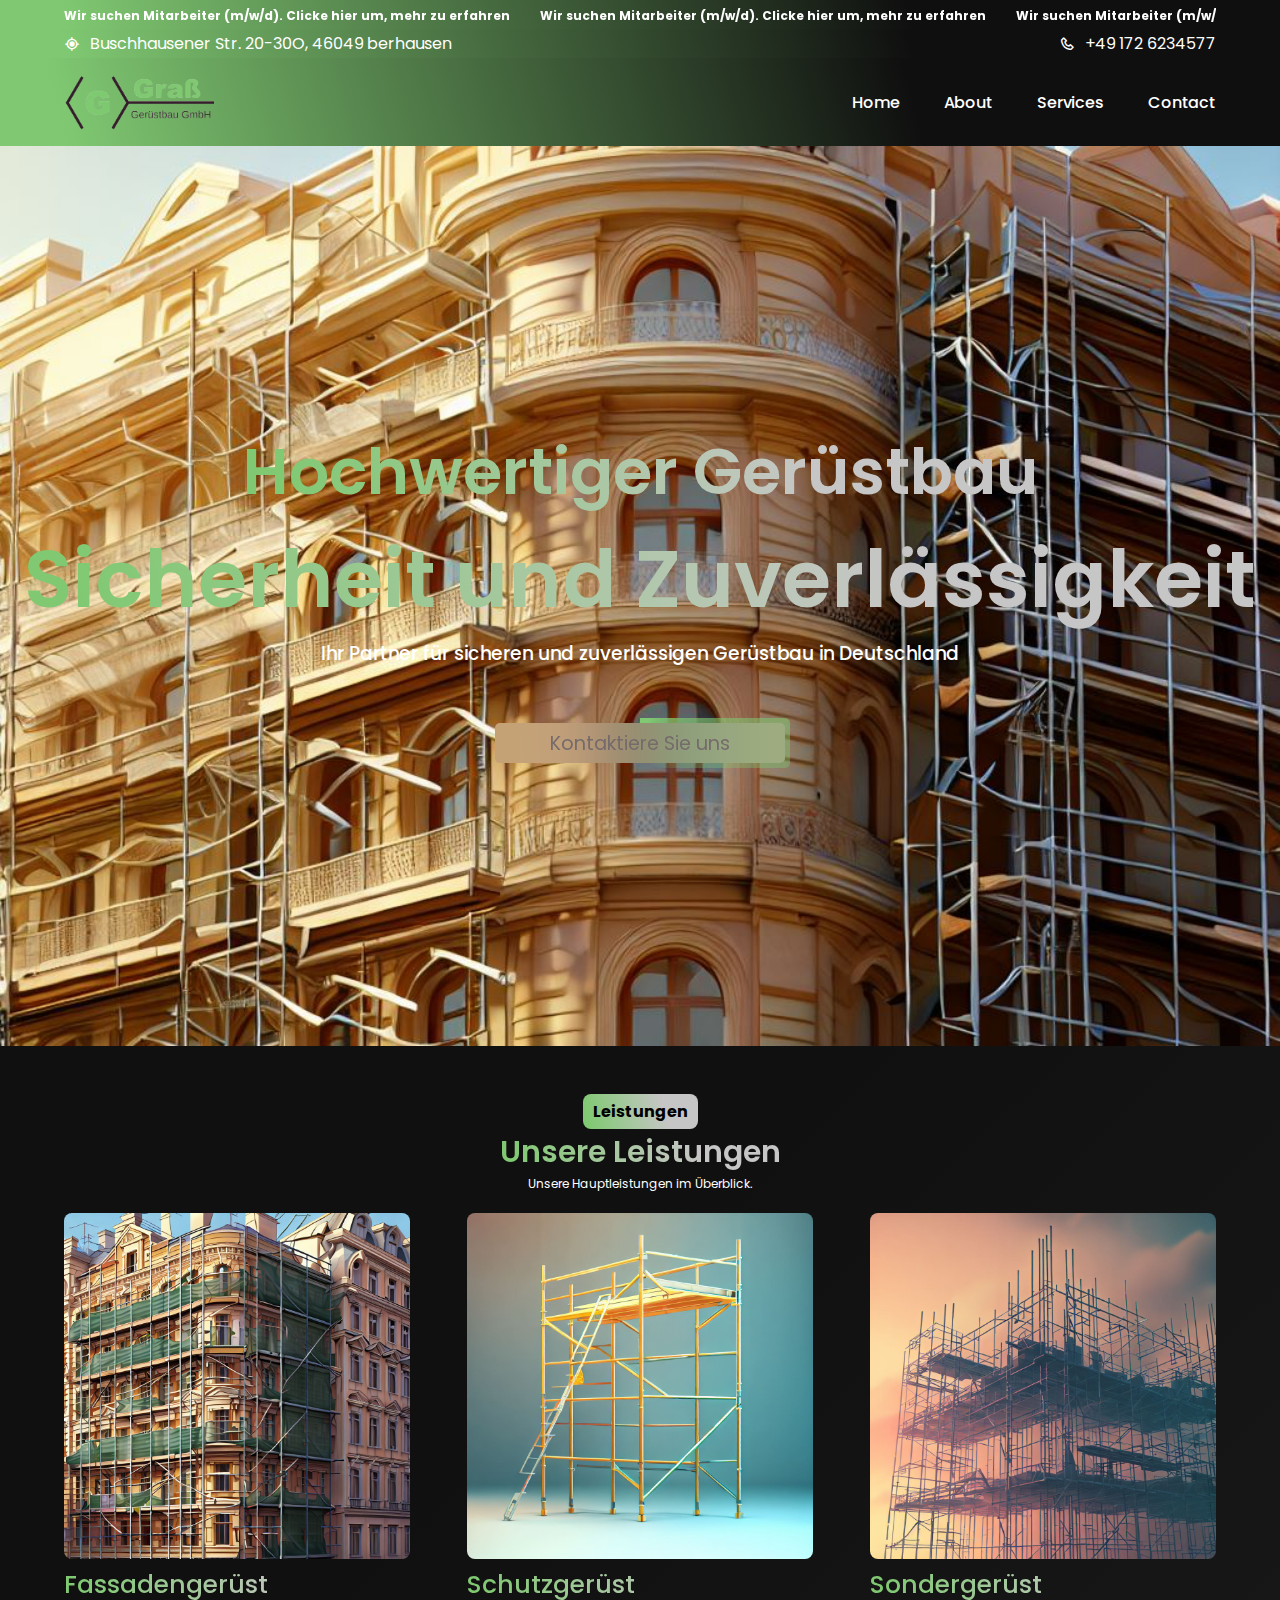
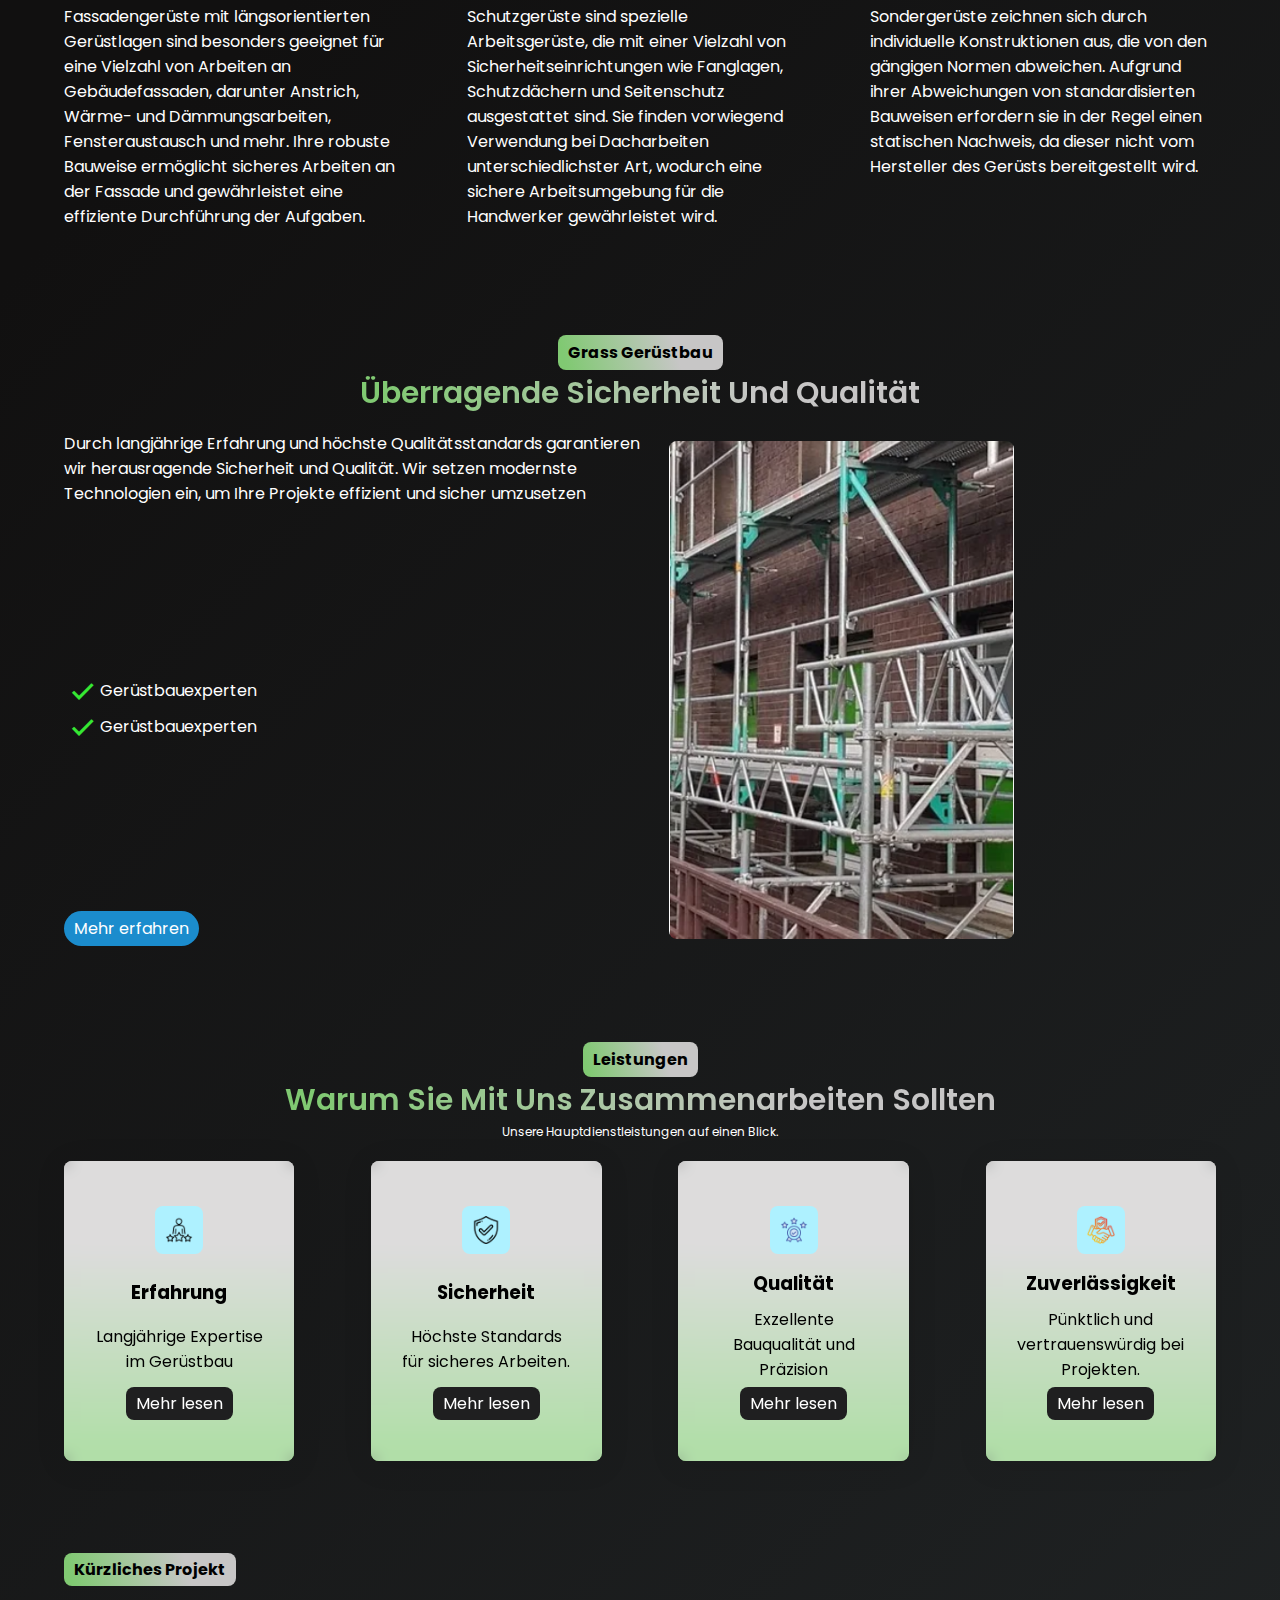
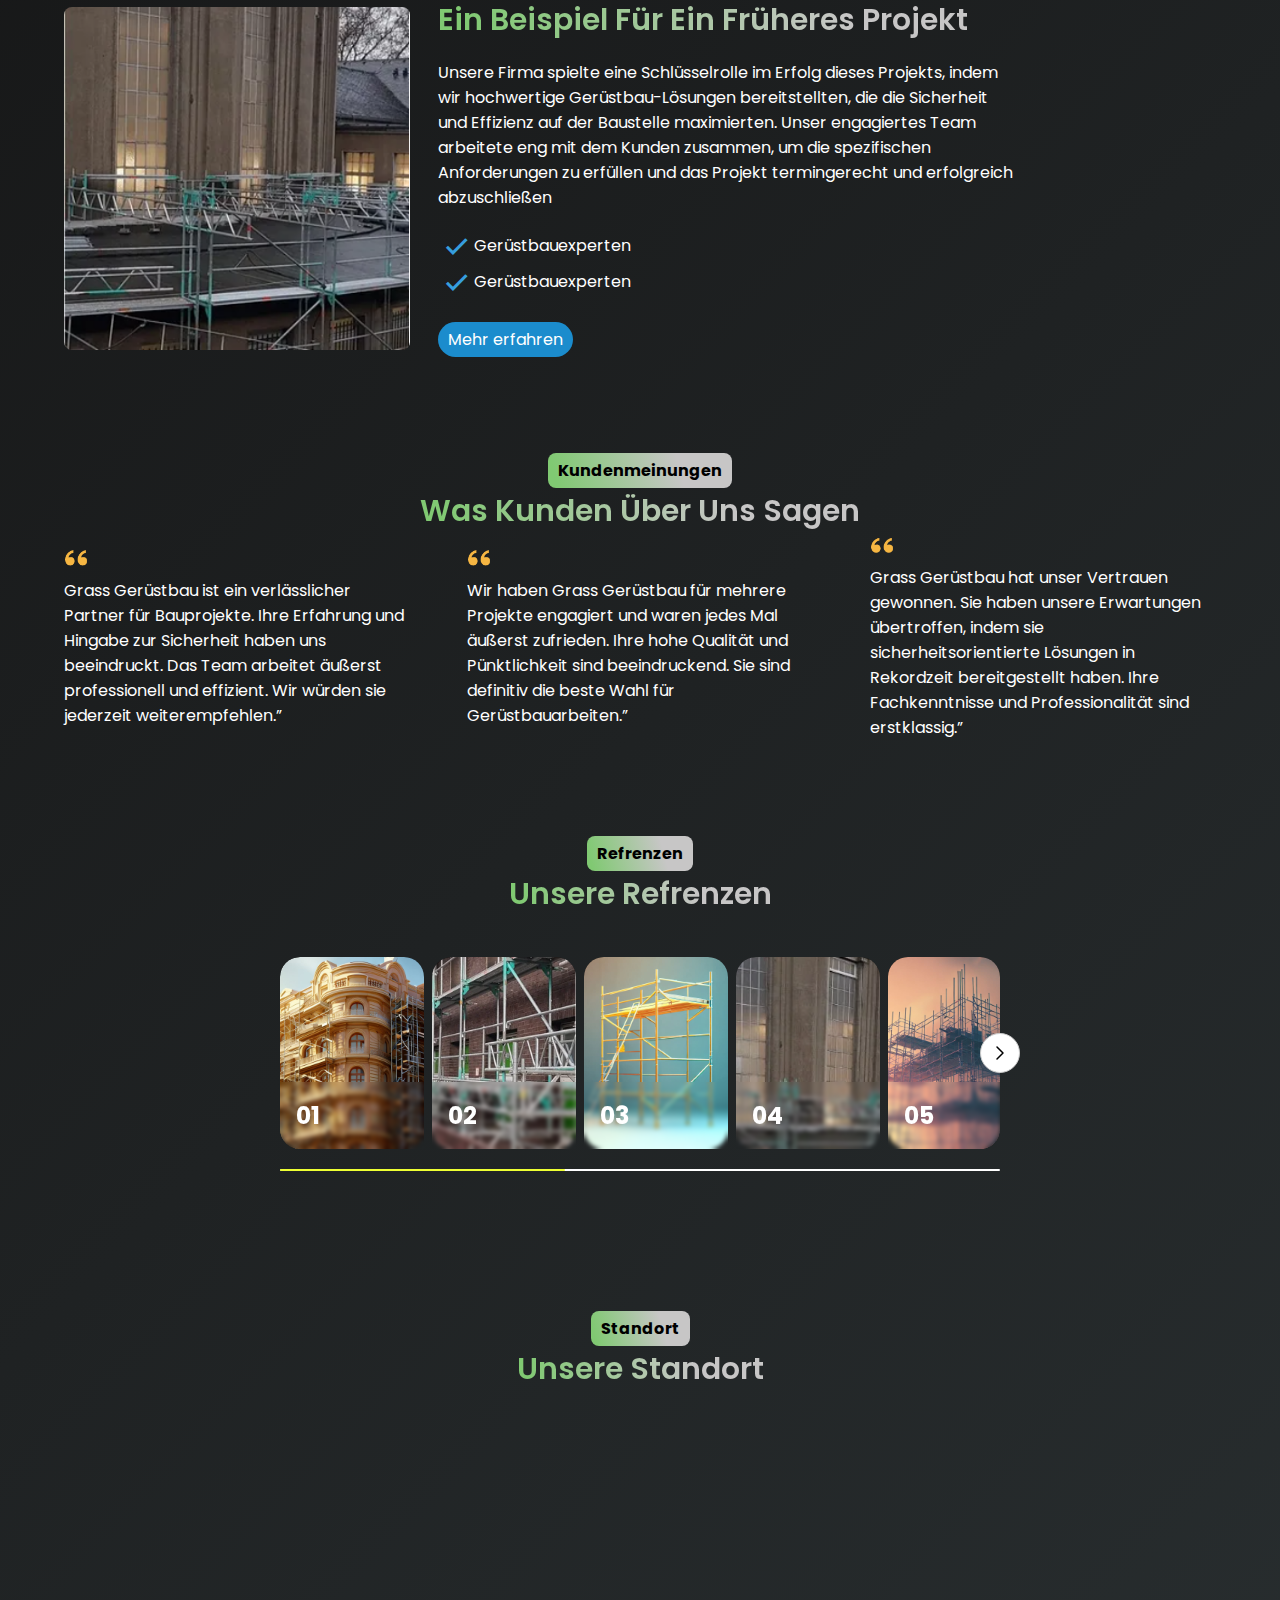
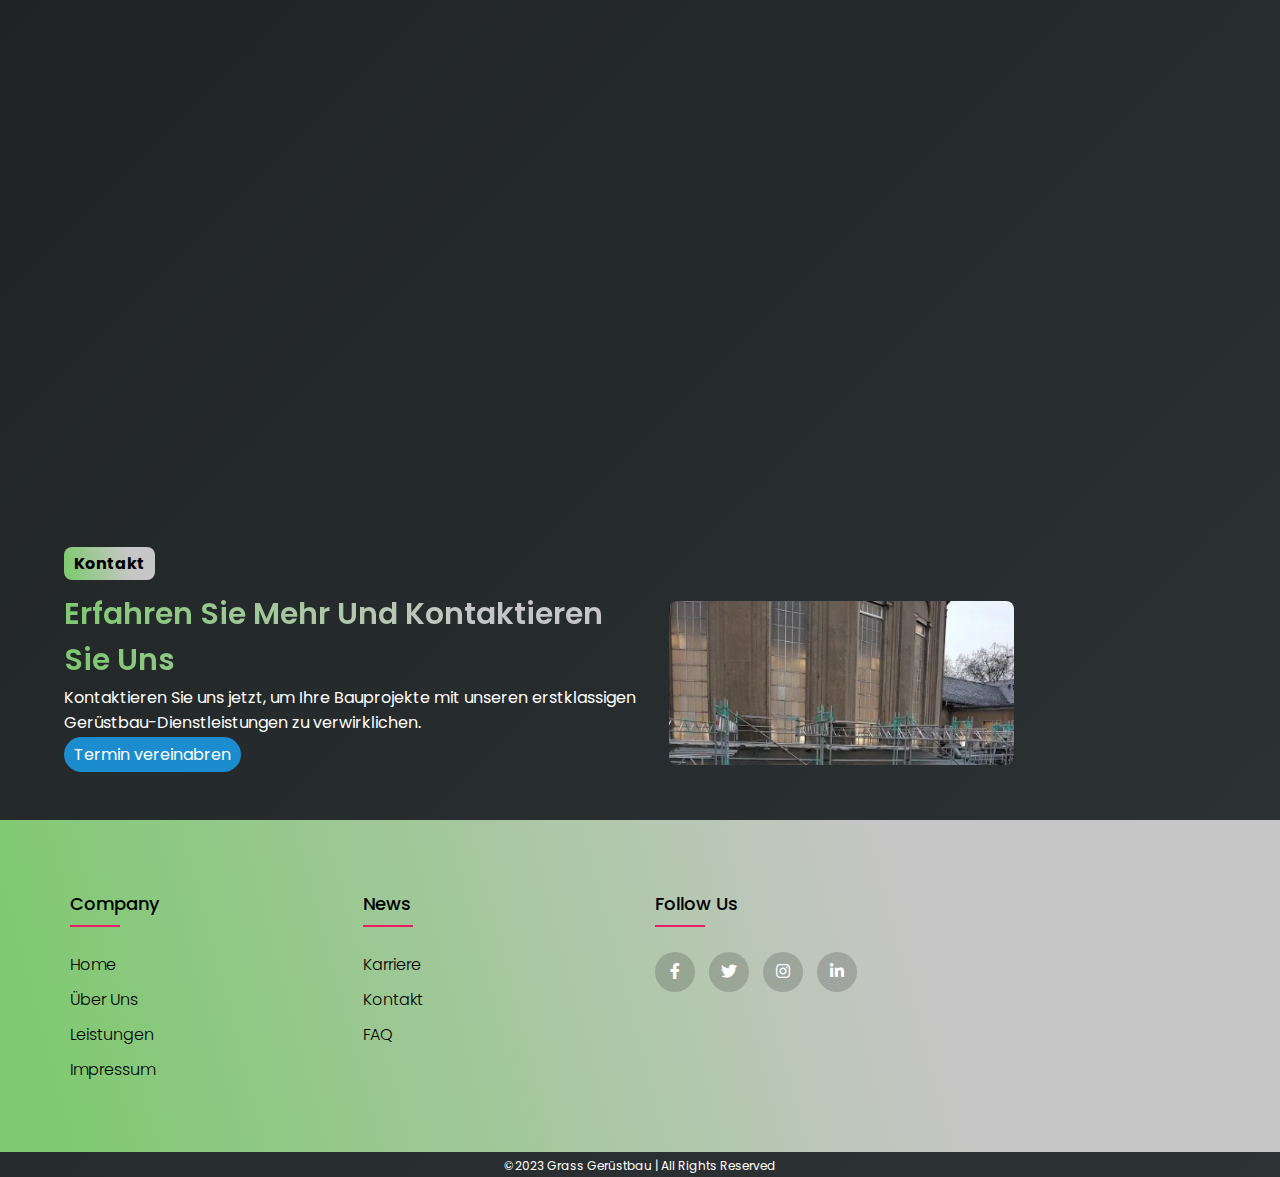
<file: index.html>
<!DOCTYPE html>
<html lang="de">

<head>
    <meta charset="UTF-8">
    <meta name="viewport" content="width=device-width, initial-scale=1.0">

    <link rel="icon" type="image/png" href="LOGO-OHNE-HINTERGRUND-psdu9surazmri5sqddghycllkoe1n04jwg66k4f0mg.png">

    <title>Grass-Geruestbau | Building dreams since 1999</title>
    <meta property="og:title" content="Grass-Geruestbau">
    <meta property="og:description"
        content="Experten im Gerüstbau mit langjähriger Erfahrung und höchsten Sicherheitsstandards.">
    <meta property="og:image"
        content="https://abdul-2050.github.io/Grass-geruesstbau/LOGO-OHNE-HINTERGRUND-psdu9surazmri5sqddghycllkoe1n04jwg66k4f0mg.png">
    <meta property="og:url" content="https://abdul-2050.github.io/Grass-geruestbau">
    <meta name="robots" content="index, follow">
    <meta name="author" content="Grass-Geruestbau">

    <script type="application/ld+json">
        {
            "@context": "http://schema.org",
            "@type": "LocalBusiness",
            "name": "Grass-Geruestbau",
            "address": {
                "@type": "PostalAddress",
                "streetAddress": "Buschhausener Str. 20-30O,",
                "addressLocality": "Oberhausen",
                "postalCode": "46049",
                "addressCountry": "DE"
            },
            "telephone": "+49 172 6234577",
            "url": "https://abdul-2050.github.io/Grass-geruestbau"
        }
        </script>



    <link rel="stylesheet" href="style.css">

    <link href="https://unpkg.com/boxicons@2.1.4/css/boxicons.min.css" rel="stylesheet" />
    <link href='https://unpkg.com/boxicons@2.1.4/css/boxicons.min.css' rel='stylesheet'>


    <link rel="stylesheet" href="footer.css">

    <link rel="stylesheet" type="text/css"
        href="https://cdnjs.cloudflare.com/ajax/libs/font-awesome/5.15.1/css/all.min.css">
    <style>
        :root {
            --yellow: #fdb200;
            --sb-track-color: transparent;
            --sb-thumb-color: #aaa;
            --sb-size: 8px;
        }

        .container {
            display: flex;
            width: 100%;
            /* height: 100vh; */
            flex-direction: column;
            align-items: center;
            justify-content: center;
            /* padding: 24px; */
            overflow: hidden;
        }

        @media (min-width: 768px) {
            .container {
                padding: 32px;
            }
        }

        @media (min-width: 1024px) {
            .container {
                padding: 40px;
            }
        }

        .bg-circle {
            width: 90vmin;
            height: 90vmin;
            border-radius: 999px;
            background-color: var(--yellow);
            position: absolute;
            top: 60%;
            right: 50%;
            opacity: 0.25;
            transform: translate(50%, -50%) scale(0);
            z-index: 0;
            transition: left 500ms, right 500ms, top 500ms, position 500ms, transform 500ms 500ms, opacity 500ms 350ms;
        }

        @media (min-width: 577px) {
            .bg-circle {
                width: 75vmin;
                height: 75vmin;
            }
        }

        .carousel-container {
            display: block;
            width: 100%;
            max-width: 720px;
            align-items: center;
            justify-content: center;
            position: relative;
        }

        .carousel-wrapper {
            display: flex;
            width: 100%;
            height: auto;
            overflow: auto;
            border-radius: 20px;
            scrollbar-width: none;
            scroll-behavior: smooth;
        }

        .carousel-wrapper::-webkit-scrollbar {
            display: none;
        }

        .carousel-wrapper.dragging {
            scroll-behavior: auto;
        }

        .carousel {
            display: flex;
            width: auto;
            width: fit-content;
            flex-direction: row;
            flex-wrap: nowrap;
            align-items: center;
            gap: 8px;
        }

        .carousel-slide {
            display: flex;
            width: 144px;
            min-width: 144px;
            height: 192px;
            flex-grow: 0;
            flex-direction: column;
            justify-content: flex-end;
            position: relative;
            border-radius: 20px;
            overflow: hidden;
            background-color: #000000;
            transition-property: width, min-width, height, flex, flex-grow, flex-shrink, flex-basis, opacity;
            transition-duration: 240ms;
        }

        .carousel-slide img,
        .carousel-slide .carousel-image {
            display: block;
            width: 100%;
            height: 100%;
            opacity: 0;
            position: absolute;
            top: 0;
            left: 0;
            object-fit: cover;
            object-position: center;
            transition: all 2s;
        }

        .carousel-content {
            display: flex;
            width: 100%;
            max-height: 100%;
            flex-direction: column;
            justify-content: flex-end;
            position: relative;
            padding: 16px;
            color: #fff;
            transform: translateY(100%);
            backdrop-filter: blur(2px);
            transition: all 240ms;
        }

        .carousel-content h2 {
            font-size: 1.5rem;
            margin: 0;
            transition: all 240ms;
        }

        .carousel-content p {
            display: none;
            font-size: 0.75rem;
            margin-top: 1em;
            line-height: 1.5;
            margin-top: 16px;
            margin-bottom: 0;
            transform: translateY(101%);
            transition-property: width, height, flex, flex-grow, flex-shrink, flex-basis, opacity, transform, margin;
            transition-duration: 240ms;
            transition-delay: 50ms;
        }

        .carousel-slide.loaded img,
        .carousel-slide.loaded .carousel-image {
            opacity: 1;
        }

        .carousel-slide.loaded .carousel-content {
            transform: translateY(0%);
        }

        .carousel-slide:hover .carousel-content {
            backdrop-filter: blur(15px);
            background-image: linear-gradient(to bottom, rgba(0, 0, 0, 0), rgba(0, 0, 0, 0.5));
        }

        .carousel:hover .carousel-slide:not(:hover):not(.active) {
            opacity: 0.5;
        }

        button.slider-nav {
            display: inline-flex;
            width: 40px;
            height: 40px;
            min-width: 40px;
            align-items: center;
            justify-content: center;
            border: 1px solid #ccc;
            border-radius: 999px;
            background-color: #fff;
            position: absolute;
            top: 50%;
            z-index: 10;
            cursor: pointer;
        }

        button.slider-nav svg {
            pointer-events: none;
        }

        button.prev {
            left: 0;
            transform: translate(-50%, calc(-50% - 13px));
        }

        button.next {
            right: 0;
            transform: translate(50%, calc(-50% - 13px));
        }

        .slider-start button.prev {
            visibility: hidden !important;
            display: none;
        }

        .slider-end button.next {
            visibility: hidden !important;
        }

        .carousel-scrollbar {
            margin-top: 16px;
            padding: 4px 0;
        }

        .carousel-scrollbar .scrollbar-track {
            display: flex;
            width: 100%;
            align-items: center;
            border-radius: 999px;
            height: 2px;
            background-color: rgba(255, 255, 255, 1);
        }

        .carousel-scrollbar .scrollbar-thumb {
            width: 20%;
            height: 100%;
            border-radius: 999px;
            cursor: pointer;
            position: relative;
            background-color: rgba(234, 255, 0, 0.8);
            transition: transform 200ms, background-color 200ms, height 200ms;
        }

        .carousel-scrollbar .scrollbar-thumb::after {
            content: "";
            display: block;
            height: 16px;
            width: 100%;
            position: absolute;
            top: 50%;
            left: 0;
            transform: translateY(-50%);
        }

        .carousel-scrollbar .scrollbar-thumb:hover {
            height: 250%;
        }

        .carousel-scrollbar .scrollbar-thumb.dragging,
        .carousel-scrollbar .scrollbar-thumb.dragging:hover {
            background-color: rgba(0, 0, 0, 1);
            height: 400%;
        }

        .carousel-scrollbar .scrollbar-thumb.dragging::after {
            height: 24px;
        }
    </style>


</head>

<body>


    <!-- Include the header using JavaScript -->
    <div id="header-placeholder"></div>

    <script>
        // Load the header using fetch and insert it into the "header-placeholder" div
        fetch('header.html')
            .then(response => response.text())
            .then(data => {
                document.getElementById('header-placeholder').innerHTML = data;
            })
            .catch(error => {
                console.error('Error loading header:', error);
            });
    </script>



    <section class="content">

        <h1>Hochwertiger Gerüstbau</h1>
        <h2>Sicherheit und Zuverlässigkeit</h2>
        <h3 style="font-weight: 500;">Ihr Partner für sicheren und zuverlässigen Gerüstbau in Deutschland</h3>

        <a href="contact.html" class="btn light"></a>
    </section>


    <section class="services section-padding">
        <div class="services-header" style="margin-bottom: 20px;">
            <span class="tag">Leistungen</span>
            <h1 class="yellow-gradiant_txt">Unsere Leistungen</h1>
            <h4>Unsere Hauptleistungen im Überblick.</h4>
        </div>

        <div class="services-main">
            <div class="service">
                <div class="service-img">
                    <img src="Fassadengerüst.jpeg" alt="Sondergerüst| gerüstbau">
                </div>
                <div class="service-title">
                    <h3 class="yellow-gradiant_txt">Fassadengerüst </h3>
                </div>
                <div class="service-txt">
                    <p>Fassadengerüste mit längsorientierten Gerüstlagen sind besonders geeignet für eine Vielzahl von
                        Arbeiten an Gebäudefassaden, darunter Anstrich, Wärme- und Dämmungsarbeiten, Fensteraustausch
                        und mehr. Ihre robuste Bauweise ermöglicht sicheres Arbeiten an der Fassade und gewährleistet
                        eine effiziente Durchführung der Aufgaben.</p>
                </div>
            </div>

            <div class="service">
                <div class="service-img">
                    <img src="Schutzgerüst.jpeg" alt="Sondergerüst| gerüstbau">
                </div>
                <div class="service-title yellow-gradiant_txt">
                    <h3>Schutzgerüst</h3>
                </div>
                <div class="service-txt">
                    <p>Schutzgerüste sind spezielle Arbeitsgerüste, die mit einer Vielzahl von Sicherheitseinrichtungen
                        wie Fanglagen, Schutzdächern und Seitenschutz ausgestattet sind. Sie finden vorwiegend
                        Verwendung bei Dacharbeiten unterschiedlichster Art, wodurch eine sichere Arbeitsumgebung für
                        die Handwerker gewährleistet wird.</p>
                </div>
            </div>

            <div class="service">
                <div class="service-img">
                    <img src="Sondergerüst.jpeg" alt="Sondergerüst| gerüstbau">
                </div>
                <div class="service-title yellow-gradiant_txt">
                    <h3>Sondergerüst</h3>
                </div>
                <div class="service-txt">
                    <p>Sondergerüste zeichnen sich durch individuelle Konstruktionen aus, die von den gängigen Normen
                        abweichen. Aufgrund ihrer Abweichungen von standardisierten Bauweisen erfordern sie in der Regel
                        einen statischen Nachweis, da dieser nicht vom Hersteller des Gerüsts bereitgestellt wird.</p>
                </div>
            </div>
        </div>

    </section>

    <section class="section-padding quality">

        <div class="do_center">
            <span class="tag">Grass Gerüstbau</span>
            <h1 class="yellow-gradiant_txt">Überragende Sicherheit Und Qualität</h1>
        </div>

        <div class="Blaszyk_" style="margin-top: 15px;">
            <div class="txt-area">
                <p style="text-align: left;">Durch langjährige Erfahrung und höchste Qualitätsstandards garantieren wir
                    herausragende Sicherheit und
                    Qualität. Wir setzen modernste Technologien ein, um Ihre Projekte effizient und sicher umzusetzen
                </p>
                <div>
                    <div style="display: flex; align-items: center;">
                        <i class='bx bx-check' style="font-size: 36px; color: rgb(54, 231, 51);"></i>
                        <p>Gerüstbauexperten</p>
                    </div>
                    <div style="display: flex; align-items: center;">
                        <i class='bx bx-check' style="font-size: 36px; color: rgb(54, 231, 51);"></i>
                        <p>Gerüstbauexperten</p>
                    </div>
                </div>

                <a class="button visible" href="services.html">Mehr erfahren</a>
            </div>

            <div class="img-area">
                <img src="IMG_4642.png" alt="" style="width: 100%; border-radius: 8px;">
                <a class="button-full_width none-visible" href="services.html">Mehr erfahren</a>
            </div>
            <div class="section_gap"></div>
        </div>
    </section>


    <section class="section-padding whyWorkWithUs">

        <div class="services-header" style="margin-bottom: 20px;">
            <span class="tag">Leistungen</span>
            <h1 class="yellow-gradiant_txt" style="text-align: center;">Warum Sie Mit Uns Zusammenarbeiten Sollten</h1>
            <h4>Unsere Hauptdienstleistungen auf einen Blick.</h4>
        </div>


        <div class="trust">
            <div class="box-container">
                <div class="box glass">

                    <div class="box-main">
                        <div class="box-img-container">
                            <img src="experience.png" alt="">
                        </div>
                        <div class="trust-experince">
                            <h3>Erfahrung</h3>
                        </div>
                        <div>
                            <p>Langjährige Expertise im Gerüstbau</p>
                        </div>
                        <div>
                            <a href="whyworkwithus.html"><span class="tag-black">Mehr lesen</span></a>
                        </div>
                    </div>
                </div>
            </div>

            <div class="box-container">
                <div class="box glass">

                    <div class="box-main">
                        <div class="box-img-container">
                            <img src="insurance.png" alt="">
                        </div>
                        <div class="trust-experince">
                            <h3>Sicherheit</h3>
                        </div>
                        <div>
                            <p>Höchste Standards für sicheres Arbeiten.</p>
                        </div>
                        <div>
                            <a href="whyworkwithus.html"><span class="tag-black">Mehr lesen</span></a>
                        </div>
                    </div>
                </div>
            </div>

            <div class="box-container">
                <div class="box glass">

                    <div class="box-main">
                        <div class="box-img-container">
                            <img src="quality.png" alt="">
                        </div>
                        <div class="trust-experince">
                            <h3>Qualität</h3>
                        </div>
                        <div>
                            <p>Exzellente Bauqualität und Präzision</p>
                        </div>
                        <div>
                            <a href="whyworkwithus.html"><span class="tag-black">Mehr lesen</span></a>
                        </div>
                    </div>
                </div>
            </div>

            <div class="box-container">
                <div class="box glass">

                    <div class="box-main">
                        <div class="box-img-container">
                            <img src="dependable.png" alt="">
                        </div>
                        <div class="trust-experince">
                            <h3>Zuverlässigkeit</h3>
                        </div>
                        <div>
                            <p>Pünktlich und vertrauenswürdig bei Projekten.</p>
                        </div>
                        <div>
                            <a href="whyworkwithus.html"><span class="tag-black">Mehr lesen</span></a>
                        </div>
                    </div>
                </div>
            </div>



        </div>

        </div>


    </section>




    <section class="section-padding quality">
        <span class="tag">Kürzliches Projekt</span>
        <div class="Blaszyk_" style="margin-top: 15px;">

            <div class="img-area">
                <img src="Leon-Fassadengeruest-768x1024.jpg" alt="" style="width: 100%; border-radius: 8px;">
                <a class="button-full_width none-visible" href="reference.html" style="margin-top: 10px;">Mehr
                    erfahren</a>
            </div>


            <div class="txt-area">
                <h1 class="yellow-gradiant_txt">Ein Beispiel Für Ein Früheres Projekt</h1>
                <p style="text-align: left;">Unsere Firma spielte eine Schlüsselrolle im Erfolg dieses Projekts, indem
                    wir hochwertige Gerüstbau-Lösungen bereitstellten, die die Sicherheit und Effizienz auf der
                    Baustelle maximierten. Unser engagiertes Team arbeitete eng mit dem Kunden zusammen, um die
                    spezifischen Anforderungen zu erfüllen und das Projekt termingerecht und erfolgreich abzuschließen
                </p>
                <div>
                    <div style="display: flex; align-items: center;">
                        <i class='bx bx-check' style="font-size: 36px; color: rgb(54, 158, 222);"></i>
                        <p>Gerüstbauexperten</p>
                    </div>
                    <div style="display: flex; align-items: center;">
                        <i class='bx bx-check' style="font-size: 36px; color: rgb(54, 158, 222);"></i>
                        <p>Gerüstbauexperten</p>
                    </div>
                </div>

                <a class="button visible" href="reference.html" style="margin-top: 5px;">Mehr erfahren</a>
            </div>
            <div class="section_gap"></div>

        </div>
    </section>



    <section class="section-padding testimonials">
        <div class="do_center">
            <span class="tag">Kundenmeinungen</span>
            <h1 class="yellow-gradiant_txt">Was Kunden Über Uns Sagen</h1>
        </div>

        <div class="testimonials-container">
            <div class="testimonials">
                <img src="quote-icon.png" alt="">
                <p>Grass Gerüstbau ist ein verlässlicher Partner für Bauprojekte. Ihre Erfahrung und Hingabe zur
                    Sicherheit haben uns beeindruckt. Das Team arbeitet äußerst professionell und effizient. Wir würden
                    sie jederzeit weiterempfehlen.”</p>
            </div>

            <div class="testimonials">
                <img src="quote-icon.png" alt="">
                <p>Wir haben Grass Gerüstbau für mehrere Projekte engagiert und waren jedes Mal äußerst zufrieden.
                    Ihre hohe Qualität und Pünktlichkeit sind beeindruckend. Sie sind definitiv die beste Wahl für
                    Gerüstbauarbeiten.”</p>
            </div>

            <div class="testimonials">
                <img src="quote-icon.png" alt="">
                <p>Grass Gerüstbau hat unser Vertrauen gewonnen. Sie haben unsere Erwartungen übertroffen, indem sie
                    sicherheitsorientierte Lösungen in Rekordzeit bereitgestellt haben. Ihre Fachkenntnisse und
                    Professionalität sind erstklassig.”</p>
            </div>
        </div>


    </section>

    <section class="section-padding">


        <div class="do_center">
            <span class="tag">Refrenzen</span>
            <h1 class="yellow-gradiant_txt">Unsere Refrenzen</h1>
        </div>


        <div class="container">
            <div class="bg-circle"></div>
            <div class="carousel-container">
                <button class="slider-nav prev" id="prev"><svg xmlns="http://www.w3.org/2000/svg"
                        class="icon icon-tabler icon-tabler-chevron-left" width="24" height="24" viewBox="0 0 24 24"
                        stroke-width="1.5" stroke="currentColor" fill="none" stroke-linecap="round"
                        stroke-linejoin="round">
                        <path stroke="none" d="M0 0h24v24H0z" fill="none"></path>
                        <path d="M15 6l-6 6l6 6"></path>
                    </svg></button>
                <button class="slider-nav next" id="next"><svg xmlns="http://www.w3.org/2000/svg"
                        class="icon icon-tabler icon-tabler-chevron-right" width="24" height="24" viewBox="0 0 24 24"
                        stroke-width="1.5" stroke="currentColor" fill="none" stroke-linecap="round"
                        stroke-linejoin="round">
                        <path stroke="none" d="M0 0h24v24H0z" fill="none"></path>
                        <path d="M9 6l6 6l-6 6"></path>
                    </svg></button>
                <div class="carousel-wrapper">
                    <div class="carousel">
                        <div class="carousel-slide" tabindex="0" data-image-src="backgroud.jpeg">
                            <!--           <img src="https://images.unsplash.com/photo-1592493235849-553e2b30d952?ixlib=rb-4.0.3&ixid=M3wxMjA3fDB8MHxwaG90by1wYWdlfHx8fGVufDB8fHx8fA%3D%3D&auto=format&fit=crop&w=2140&q=80" alt="" class="carousel-image"> -->
                            <div class="carousel-content">
                                <h2>01</h2>
                                <p>Iran</p>
                            </div>
                        </div>
                        <div class="carousel-slide" tabindex="0" data-image-src="IMG_4642.png">
                            <!--           <img src="https://images.unsplash.com/photo-1529154179990-c490c5701e52?ixlib=rb-4.0.3&ixid=M3wxMjA3fDB8MHxwaG90by1wYWdlfHx8fGVufDB8fHx8fA%3D%3D&auto=format&fit=crop&w=2070&q=80" alt="" class="carousel-image"> -->
                            <div class="carousel-content">
                                <h2>02</h2>
                                <p>Tehran, Iran</p>
                            </div>
                        </div>
                        <div class="carousel-slide" tabindex="0" data-image-src="Schutzgerüst.jpeg">
                            <!--           <img src="https://images.unsplash.com/photo-1524693359256-077720b70144?ixlib=rb-4.0.3&ixid=M3wxMjA3fDB8MHxwaG90by1yZWxhdGVkfDN8fHxlbnwwfHx8fHw%3D&auto=format&fit=crop&w=600&q=60" alt="" class="carousel-image"> -->
                            <div class="carousel-content">
                                <h2>03</h2>
                                <p>Najaf, Iraq</p>
                            </div>
                        </div>
                        <div class="carousel-slide" tabindex="0"
                            data-image-src="Arbeits-und-Schutzgeruest-Leon-768x1024.png">
                            <!--           <img src="https://images.unsplash.com/photo-1530311583484-ea8bf4c407fb?ixlib=rb-4.0.3&ixid=M3wxMjA3fDB8MHxwaG90by1yZWxhdGVkfDd8fHxlbnwwfHx8fHw%3D&auto=format&fit=crop&w=600&q=60" alt="" class="carousel-image"> -->
                            <div class="carousel-content">
                                <h2>04</h2>
                                <p>Najaf to Karbala, Iraq</p>
                            </div>
                        </div>
                        <div class="carousel-slide" tabindex="0" data-image-src="Sondergerüst.jpeg">
                            <!--           <img src="https://images.unsplash.com/photo-1577979330904-0363dcd805b7?ixlib=rb-4.0.3&ixid=M3wxMjA3fDB8MHxwaG90by1wYWdlfHx8fGVufDB8fHx8fA%3D%3D&auto=format&fit=crop&w=2070&q=80" alt="" class="carousel-image"> -->
                            <div class="carousel-content">
                                <h2>05</h2>
                                <p>Iraq</p>
                            </div>
                        </div>
                        <div class="carousel-slide" tabindex="0" data-image-src="Leon-Fassadengeruest-768x1024.jpg">
                            <!--           <img src="https://images.unsplash.com/photo-1543847255-555711da0011?ixlib=rb-4.0.3&ixid=M3wxMjA3fDB8MHxwaG90by1wYWdlfHx8fGVufDB8fHx8fA%3D%3D&auto=format&fit=crop&w=1997&q=80" alt="" class="carousel-image"> -->
                            <div class="carousel-content">
                                <h2>06</h2>
                                <p>Karbala, Iraq</p>
                            </div>
                        </div>
                        <div class="carousel-slide" tabindex="0" data-image-src="Fassadengerüst.jpeg">
                            <!--           <img src="https://images.unsplash.com/photo-1579005162638-11c872e1586e?ixlib=rb-4.0.3&ixid=M3wxMjA3fDB8MHxwaG90by1wYWdlfHx8fGVufDB8fHx8fA%3D%3D&auto=format&fit=crop&w=2070&q=80" alt="" class="carousel-image"> -->
                            <div class="carousel-content">
                                <h2>07</h2>
                                <p>Karbala, Iraq</p>
                            </div>
                        </div>
                        <div class="carousel-slide" tabindex="0"
                            data-image-src="CentrO-Leon-Neu-3-scaled-e1658932060449-768x570.jpg">
                            <!--           <img src="https://images.unsplash.com/photo-1554058922-d51b58b707f5?ixlib=rb-4.0.3&ixid=M3wxMjA3fDB8MHxwaG90by1wYWdlfHx8fGVufDB8fHx8fA%3D%3D&auto=format&fit=crop&w=2070&q=80" alt="" class="carousel-image"> -->
                            <div class="carousel-content">
                                <h2>08</h2>
                                <p>Najaf, Iraq</p>
                            </div>
                        </div>
                        <div class="carousel-slide" tabindex="0"
                            data-image-src="3640d619-28a9-4d98-be81-1cf9824460fb.png">
                            <!--           <img src="https://images.unsplash.com/photo-1448318440207-ef1893eb8ac0?ixlib=rb-4.0.3&ixid=M3wxMjA3fDB8MHxwaG90by1wYWdlfHx8fGVufDB8fHx8fA%3D%3D&auto=format&fit=crop&w=2085&q=80" alt="" class="carousel-image"> -->
                            <div class="carousel-content">
                                <h2>09</h2>
                                <p>Najaf to Karbala, Iraq</p>
                            </div>
                        </div>
                        <div class="carousel-slide" tabindex="0"
                            data-image-src="LOGO-OHNE-HINTERGRUND-psdu9surazmri5sqddghycllkoe1n04jwg66k4f0mg.png">
                            <!--           <img src="https://images.unsplash.com/photo-1527126887308-6cdf83c7d844?ixlib=rb-4.0.3&ixid=M3wxMjA3fDB8MHxwaG90by1wYWdlfHx8fGVufDB8fHx8fA%3D%3D&auto=format&fit=crop&w=2070&q=80" alt="" class="carousel-image"> -->
                            <div class="carousel-content">
                                <h2>10</h2>
                                <p>Iraq</p>
                            </div>
                        </div>
                        <div class="carousel-slide" tabindex="0" data-image-src="Technisches-Rathaus-768x573.jpg">
                            <!--           <img src="https://images.unsplash.com/photo-1632782532013-bd3f5f9197db?ixlib=rb-4.0.3&ixid=M3wxMjA3fDB8MHxwaG90by1wYWdlfHx8fGVufDB8fHx8fA%3D%3D&auto=format&fit=crop&w=1957&q=80" alt="" class="carousel-image"> -->
                            <div class="carousel-content">
                                <h2>11</h2>
                                <p>Iraq</p>
                            </div>
                        </div>
                        <div class="carousel-slide" tabindex="0" data-image-src="IMG_4642.png">
                            <!--           <img src="https://images.unsplash.com/reserve/3waHuaQXRsCuMiUYzARw_IMG_3379.jpg?ixlib=rb-4.0.3&ixid=M3wxMjA3fDB8MHxwaG90by1wYWdlfHx8fGVufDB8fHx8fA%3D%3D&auto=format&fit=crop&w=2070&q=80" alt="" class="carousel-image"> -->
                            <div class="carousel-content">
                                <h2>12</h2>
                                <p>Iraq</p>
                            </div>
                        </div>
                    </div>
                </div>
                <div class="carousel-scrollbar">
                    <div class="scrollbar-track">
                        <div class="scrollbar-thumb"></div>
                    </div>
                </div>
            </div>
        </div>

    </section>


    <section class="section-padding">
        <div class="do_center">
            <span class="tag">Standort</span>
            <h1 class="yellow-gradiant_txt">Unsere Standort</h1>
        </div>

        <style>
            @media (min-width:550px) {
                .do_center {
                    display: flex;
                    flex-direction: column;
                    justify-content: center;
                    align-items: center;
                    text-align: left;
                    /* flex: 1; */
                }
            }
        </style>

        <div style="padding-bottom:56.25%; position:relative; display:block; width: 100%; margin-top: 15px;">
            <iframe width="100%" height="100%"
                src="https://www.google.com/maps/embed?pb=!1m18!1m12!1m3!1d155.65083659402498!2d6.8503579679896545!3d51.47791421445722!2m3!1f0!2f0!3f0!3m2!1i1024!2i768!4f13.1!3m3!1m2!1s0x47b8c025e6d8967f%3A0xa88682aef32c1c1c!2sBuschhausener%20Str.%2020-30%2C%2046049%20Oberhausen!5e0!3m2!1sen!2sde!4v1695717868996!5m2!1sen!2sde"
                frameborder="0" allowfullscreen="" style="position:absolute; top:0; left: 0; border-radius: 8px;">
            </iframe>
        </div>

        <!-- <iframe src="https://www.google.com/maps/embed?pb=!1m14!1m8!1m3!1d155.300413224629!2d6.875969077763381!3d51.48006396006358!3m2!1i1024!2i768!4f13.1!3m3!1m2!1s0x47b8c1d64d33342d%3A0xcbf776a3020e66e!2sLeonhard%20Blaszyk%20Ger%C3%BCstbau!5e0!3m2!1sen!2sde!4v1695319965772!5m2!1sen!2sde" width="600" height="450" style="border:0;" allowfullscreen="" loading="lazy" referrerpolicy="no-referrer-when-downgrade"></iframe> -->
    </section>


    <section class="section-padding quality">
        <span class="tag">Kontakt</span>
        <div class="Blaszyk_" style="margin-top: 15px;">
            <div class="txt-area">
                <h1 class="yellow-gradiant_txt">Erfahren Sie Mehr Und Kontaktieren Sie Uns</h1>
                <p style="text-align: left;">Kontaktieren Sie uns jetzt, um Ihre Bauprojekte mit unseren erstklassigen
                    Gerüstbau-Dienstleistungen zu verwirklichen.</p>

                <a class="button visible" href="contact.html">Termin vereinabren</a>
            </div>
            <div class="img-area">
                <img src="Arbeits-und-Schutzgeruest-Leon-768x1024.png" alt="" style="width: 100%; border-radius: 8px;">
                <a class="button-full_width none-visible" href="contact.html">Termin vereinbaren</a>
            </div>
            <div class="section_gap"></div>
        </div>
    </section>

    
    <!-- Include the header using JavaScript -->
    <div id="footer-placeholder"></div>
    <script>
        // Load the header using fetch and insert it into the "header-placeholder" div
        fetch('footer.html')
            .then(response => response.text())
            .then(data => {
                document.getElementById('footer-placeholder').innerHTML = data;
            })
            .catch(error => {
                console.error('Error loading header:', error);
            });
    </script>



    <script>
        document.addEventListener("DOMContentLoaded", () => {
            document.body.classList.add("loading");

            const carousel = document.querySelector(".carousel-wrapper");
            const carouselSlides = document.querySelectorAll(".carousel-slide");
            const carouselButtons = document.querySelectorAll("button.slider-nav");
            const sliderScrollbar = document.querySelector(".carousel-scrollbar");
            const sliderScrollbarThumb = document.querySelector(
                ".carousel-scrollbar .scrollbar-thumb"
            );

            let carouselMaxScroll = carousel.scrollWidth - carousel.clientWidth;

            const resizeScrollbarThumb = () => {
                sliderScrollbarThumb.style.width = `${(carousel.clientWidth / carousel.scrollWidth) * 100
                    }%`;
            };

            resizeScrollbarThumb();

            let interval;
            let spaceBetween = 8;
            let slideWidth = 144;
            let slidesPerView = Math.floor(
                carousel.clientWidth / (slideWidth + spaceBetween)
            );

            const hideShowSliderNavButtons = (sliderElement) => {
                if (sliderElement) {
                    document.body.classList.toggle(
                        "slider-start",
                        sliderElement.scrollLeft - 3 <= 0
                    );
                    document.body.classList.toggle(
                        "slider-end",
                        sliderElement.scrollLeft + sliderElement.offsetWidth + 3 >=
                        sliderElement.scrollWidth
                    );
                } else {
                    console.error("sliderElement is not defined");
                }
            };

            let startX,
                thumbPosition,
                isMouseDown = false;

            const positionScrollbarThumb = () => {
                const scrollPositionX = carousel.scrollLeft;
                const thumbPositionX =
                    (scrollPositionX / carouselMaxScroll) *
                    (sliderScrollbar.clientWidth - sliderScrollbarThumb.offsetWidth);
                sliderScrollbarThumb.style.left = `${thumbPositionX}px`;
            };

            if (carouselSlides && carouselSlides.length > 0) {
                let intersectionObserver = new IntersectionObserver(
                    (entries) => {
                        console.log(entries);
                        entries.map((slide) => {
                            console.log("slide.intersectionRatio:", slide.intersectionRatio);
                            if (slide.isIntersecting) {
                                let image = new Image();
                                image.src = slide.target.dataset.imageSrc;
                                image.className = "carousel-image";
                                image.onload = (event) => {
                                    slide.target.prepend(image);
                                    let index = parseInt(slide.target.dataset.index);
                                    index = index % slidesPerView;
                                    window.setTimeout(() => {
                                        slide.target.classList.add('loaded');
                                    }, (500 * index));
                                    intersectionObserver.unobserve(slide.target);
                                };
                            }
                        });
                    },
                    {
                        root: carousel
                    }
                );

                carouselSlides.forEach((slide) => {
                    intersectionObserver.observe(slide);
                });
            }

            if (carousel) {
                carousel.addEventListener("scroll", (event) => {
                    let sliderWrapper = event.target || carousel;
                    hideShowSliderNavButtons(sliderWrapper);
                    positionScrollbarThumb();
                });

                hideShowSliderNavButtons(carousel);
            }

            if (carouselButtons && carouselButtons.length > 0) {
                carouselButtons.forEach((button) => {
                    button.addEventListener("click", (event) => {
                        event.preventDefault();
                        let direction = event.target.id === "prev" ? -1 : 1;
                        let slidesPerView = Math.floor(
                            carousel.clientWidth / (slideWidth + spaceBetween)
                        );
                        let amountToScroll = (slideWidth + spaceBetween) * slidesPerView;
                        carousel.scrollLeft += Math.floor(amountToScroll * direction);
                    });
                });
            }

            if (sliderScrollbarThumb) {
                sliderScrollbarThumb.addEventListener("mousedown", (event) => {
                    event.preventDefault();
                    isMouseDown = true;
                    sliderScrollbarThumb.classList.add("dragging");
                    carousel.classList.add("dragging");
                    startX = event.clientX;
                    thumbPosition = event.target.offsetLeft;
                });

                document.addEventListener("mousemove", (event) => {
                    if (!isMouseDown) return;
                    event.preventDefault();
                    const deltaX = event.clientX - startX;
                    const newThumbPosition = thumbPosition + deltaX;
                    const maxThumbPosition =
                        sliderScrollbar.getBoundingClientRect().width -
                        sliderScrollbarThumb.offsetWidth;
                    const thumbPositionX = Math.max(
                        0,
                        Math.min(maxThumbPosition, newThumbPosition)
                    );
                    const sliderScrollLeft =
                        (thumbPositionX / maxThumbPosition) * carouselMaxScroll;
                    sliderScrollbarThumb.style.left = `${thumbPositionX}px`;
                    carousel.scrollLeft = sliderScrollLeft;
                });

                const stopScrolling = (event) => {
                    event.preventDefault();
                    isMouseDown = false;
                    sliderScrollbarThumb.classList.remove("dragging");
                    carousel.classList.remove("dragging");
                };

                document.addEventListener("mouseup", stopScrolling);
            }

            window.onresize = function () {
                carouselMaxScroll = carousel.scrollWidth - carousel.clientWidth;
                slideWidth = 144;
                slidesPerView = Math.floor(carousel.clientWidth / slideWidth);
                resizeScrollbarThumb();
                positionScrollbarThumb();
            };
        });

        window.onload = function () {
            if (document.body.classList.contains("loading")) {
                document.body.classList.add("loaded");
            } else {
                setTimeout(() => {
                    document.body.classList.add("loaded");
                }, 1000);
            }
        };

    </script>


</body>

</html>
</file>
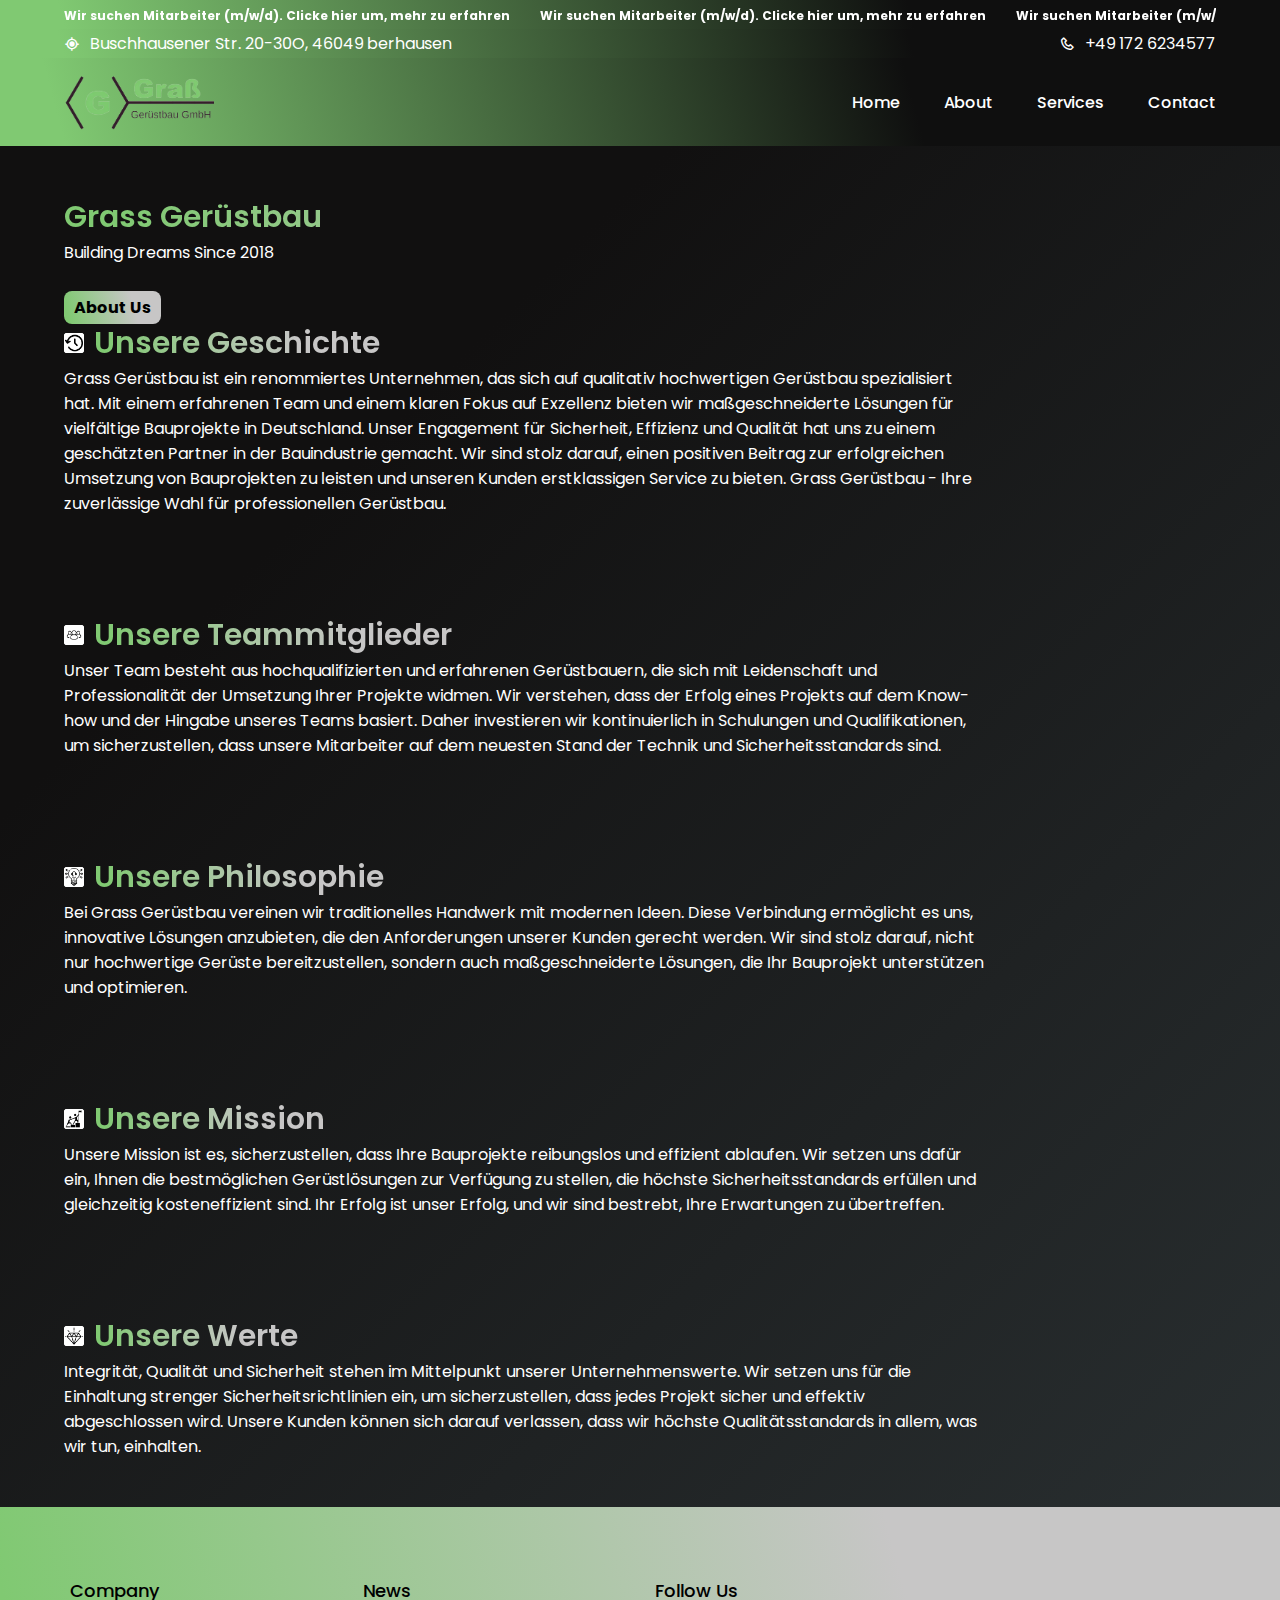
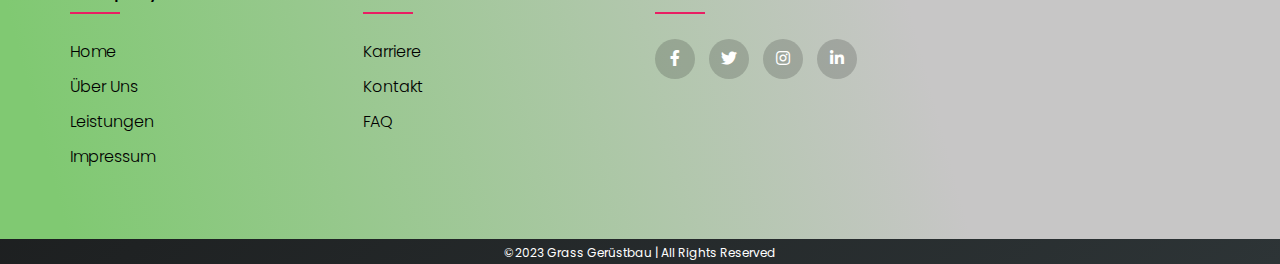
<file: about.html>
<!DOCTYPE html>
<html lang="en">

<head>
    <meta charset="UTF-8">
    <meta name="viewport" content="width=device-width, initial-scale=1.0">

    <link rel="icon" type="image/png" href="LOGO-OHNE-HINTERGRUND-psdu9surazmri5sqddghycllkoe1n04jwg66k4f0mg.png">

    <title>Über uns | Building dreams since 1999</title>
    <meta property="og:title" content="Grass-Geruestbau">
    <meta property="og:description"
        content="Experten im Gerüstbau mit langjähriger Erfahrung und höchsten Sicherheitsstandards.">
    <meta property="og:image"
        content=https://abdul-2050.github.io/Grass-geruesstbau/LOGO-OHNE-HINTERGRUND-psdu9surazmri5sqddghycllkoe1n04jwg66k4f0mg.png">
    <meta property="og:url" content="https://abdul-2050.github.io/Grass-geruestbau">
    <meta name="robots" content="index, follow">
    <meta name="author" content="Grass-Geruestbau">

    <script type="application/ld+json">
        {
            "@context": "http://schema.org",
            "@type": "LocalBusiness",
            "name": "Grass-Geruestbau",
            "address": {
                "@type": "PostalAddress",
                "streetAddress": "Buschhausener Str. 20-30O,",
                "addressLocality": "Oberhausen",
                "postalCode": "46049",
                "addressCountry": "DE"
            },
            "telephone": "+49 172 6234577",
            "url": "https://abdul-2050.github.io/Grass-geruestbau"
        }
        </script>

    <link rel="stylesheet" href="style.css">

    <link href="https://unpkg.com/boxicons@2.1.4/css/boxicons.min.css" rel="stylesheet" />
    <link href='https://unpkg.com/boxicons@2.1.4/css/boxicons.min.css' rel='stylesheet'>


    <link rel="stylesheet" href="footer.css">

    <link rel="stylesheet" type="text/css"
        href="https://cdnjs.cloudflare.com/ajax/libs/font-awesome/5.15.1/css/all.min.css">



</head>

<body>



    <div>

        <!-- Include the header using JavaScript -->
        <div id="header-placeholder"></div>

        <script>
            // Load the header using fetch and insert it into the "header-placeholder" div
            fetch('header.html')
                .then(response => response.text())
                .then(data => {
                    document.getElementById('header-placeholder').innerHTML = data;
                })
                .catch(error => {
                    console.error('Error loading header:', error);
                });
        </script>

    </div>



    <section class="section-padding quality about">
        <div class="company" style="margin-bottom: 30px;">
            <h1 class="yellow-gradiant_txt">Grass Gerüstbau</h1>
            <span>Building Dreams Since 2018</span>
        </div>
        <span class="tag">About Us</span>
        <div class="about-main">
            <div class="about-txt-area">

                <div class="about-title">
                    <img src="history.png" alt="">
                    <h1 class="yellow-gradiant_txt">Unsere Geschichte</h1>
                </div>
                <p style="text-align: left;">
                    Grass Gerüstbau ist ein renommiertes Unternehmen, das sich auf qualitativ hochwertigen Gerüstbau
                    spezialisiert hat. Mit einem erfahrenen Team und einem klaren Fokus auf Exzellenz bieten wir
                    maßgeschneiderte Lösungen für vielfältige Bauprojekte in Deutschland. Unser Engagement für
                    Sicherheit, Effizienz und Qualität hat uns zu einem geschätzten Partner in der Bauindustrie gemacht.
                    Wir sind stolz darauf, einen positiven Beitrag zur erfolgreichen Umsetzung von Bauprojekten zu
                    leisten und unseren Kunden erstklassigen Service zu bieten. Grass Gerüstbau - Ihre zuverlässige Wahl
                    für professionellen Gerüstbau.
                </p>
            </div>
            <!-- <div class="about-img-area">
                <img src="familie.png" alt="" style="width: 100%; border-radius: 8px;">
            </div> -->
        </div>
    </section>

    <section class="section-padding quality ">
        <div class="about-main">
            <div class="about-txt-area">
                <div class="about-title">
                    <img src="group-chat.png" alt="">
                    <h1 class="yellow-gradiant_txt">Unsere Teammitglieder</h1>
                </div>
                <p style="text-align: left;">Unser Team besteht aus hochqualifizierten und erfahrenen Gerüstbauern, die
                    sich mit Leidenschaft und Professionalität der Umsetzung Ihrer Projekte widmen. Wir verstehen, dass
                    der Erfolg eines Projekts auf dem Know-how und der Hingabe unseres Teams basiert. Daher investieren
                    wir kontinuierlich in Schulungen und Qualifikationen, um sicherzustellen, dass unsere Mitarbeiter
                    auf dem neuesten Stand der Technik und Sicherheitsstandards sind.</p>
            </div>
        </div>
    </section>

    <section class="section-padding quality ">
        <div class="about-main">
            <div class="about-txt-area">
                <div class="about-title">
                    <img src="light-bulb.png" alt="">
                    <h1 class="yellow-gradiant_txt">Unsere Philosophie</h1>
                </div>
                <p style="text-align: left;">Bei Grass Gerüstbau vereinen wir traditionelles Handwerk mit modernen
                    Ideen. Diese Verbindung ermöglicht es uns, innovative Lösungen anzubieten, die den Anforderungen
                    unserer Kunden gerecht werden. Wir sind stolz darauf, nicht nur hochwertige Gerüste bereitzustellen,
                    sondern auch maßgeschneiderte Lösungen, die Ihr Bauprojekt unterstützen und optimieren.</p>
            </div>
        </div>
    </section>


    <section class="section-padding quality ">
        <div class="about-main">
            <div class="about-txt-area">
                <div class="about-title">
                    <img src="leadership.png" alt="">
                    <h1 class="yellow-gradiant_txt">Unsere Mission</h1>
                </div>
                <p style="text-align: left;">Unsere Mission ist es, sicherzustellen, dass Ihre Bauprojekte reibungslos
                    und effizient ablaufen. Wir setzen uns dafür ein, Ihnen die bestmöglichen Gerüstlösungen zur
                    Verfügung zu stellen, die höchste Sicherheitsstandards erfüllen und gleichzeitig kosteneffizient
                    sind. Ihr Erfolg ist unser Erfolg, und wir sind bestrebt, Ihre Erwartungen zu übertreffen.</p>
            </div>
        </div>
    </section>

    <section class="section-padding quality ">
        <div class="about-main">
            <div class="about-txt-area">
                <div class="about-title">
                    <img src="value.png" alt="">
                    <h1 class="yellow-gradiant_txt">Unsere Werte</h1>
                </div>
                <p style="text-align: left;">Integrität, Qualität und Sicherheit stehen im Mittelpunkt unserer
                    Unternehmenswerte. Wir setzen uns für die Einhaltung strenger Sicherheitsrichtlinien ein, um
                    sicherzustellen, dass jedes Projekt sicher und effektiv abgeschlossen wird. Unsere Kunden können
                    sich darauf verlassen, dass wir höchste Qualitätsstandards in allem, was wir tun, einhalten.</p>
            </div>
        </div>
    </section>




    <!-- Include the header using JavaScript -->
    <div id="footer-placeholder"></div>
    <script>
        // Load the header using fetch and insert it into the "header-placeholder" div
        fetch('footer.html')
            .then(response => response.text())
            .then(data => {
                document.getElementById('footer-placeholder').innerHTML = data;
            })
            .catch(error => {
                console.error('Error loading header:', error);
            });
    </script>


</body>

</html>
</file>
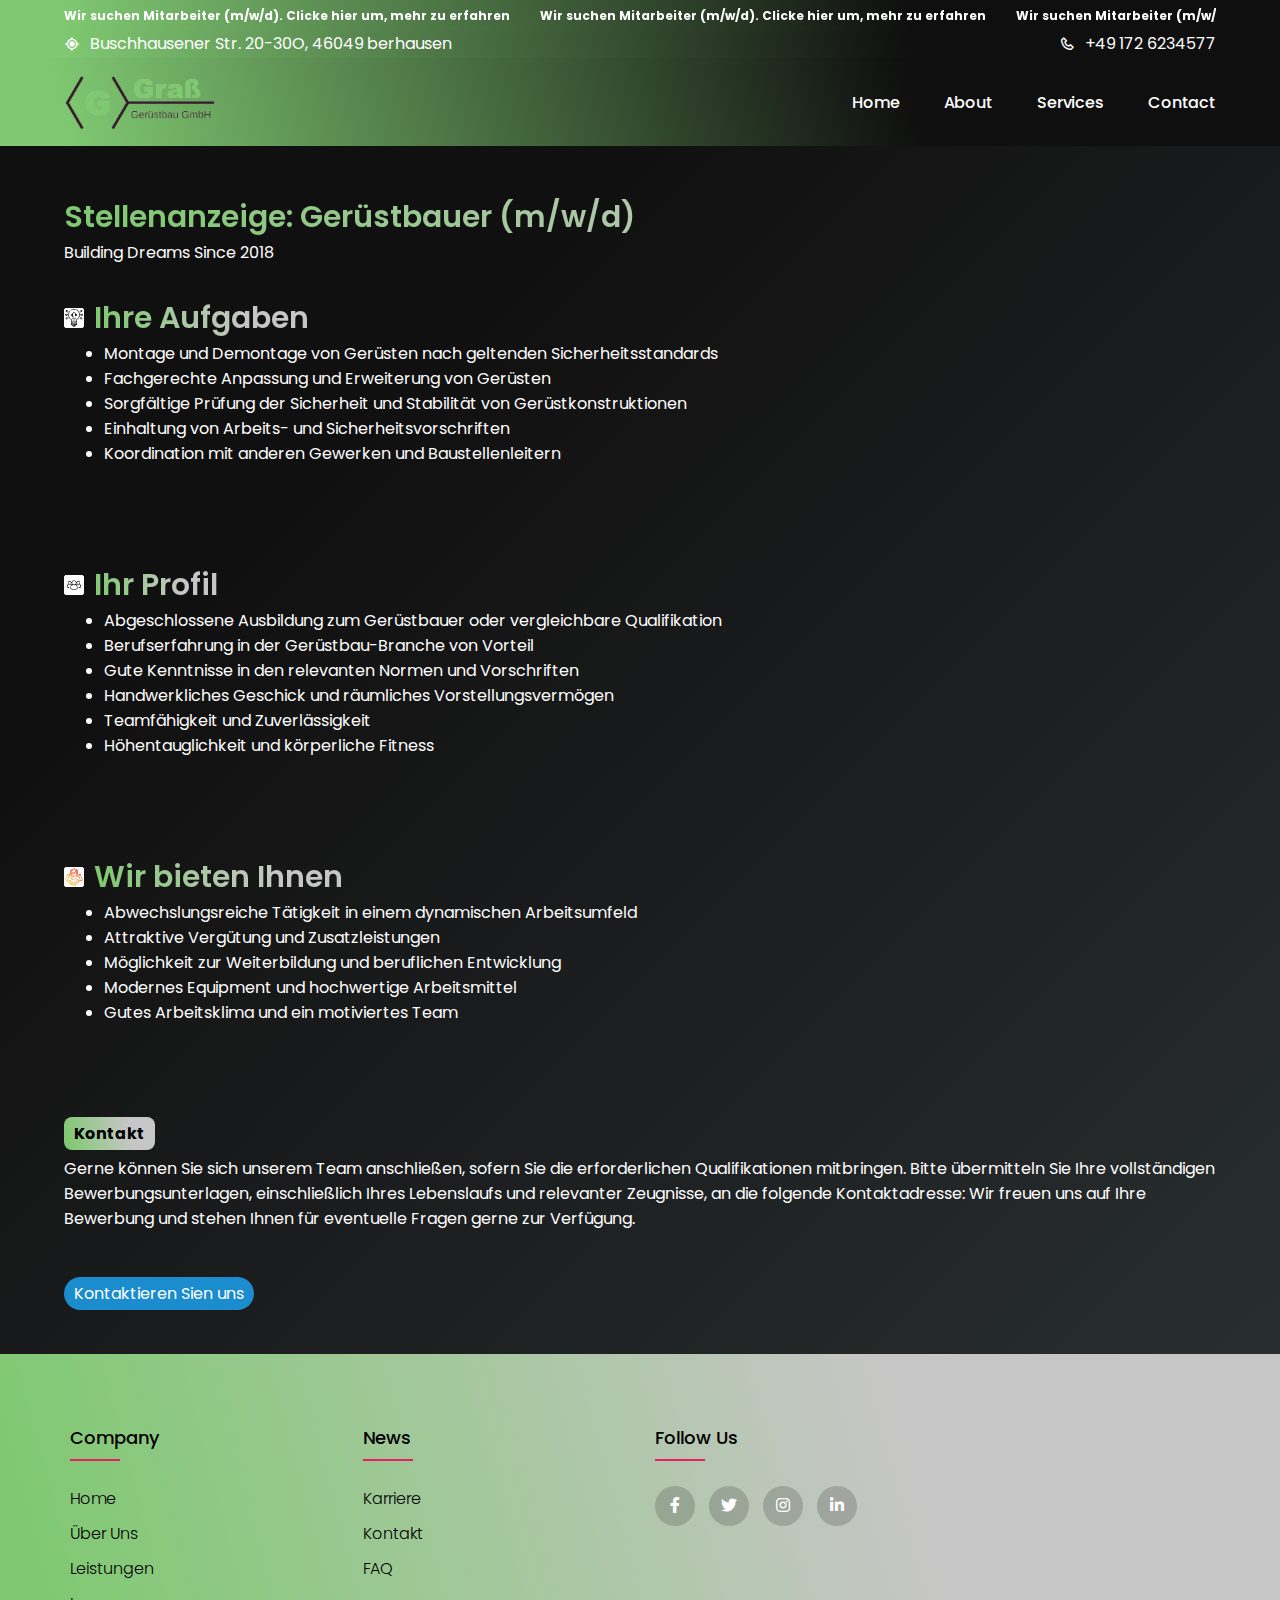
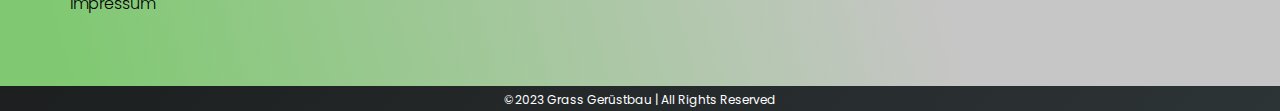
<file: career.html>
<!DOCTYPE html>
<html lang="en">

<head>
    <meta charset="UTF-8">
    <meta name="viewport" content="width=device-width, initial-scale=1.0">

    <link rel="icon" type="image/png" href="LOGO-OHNE-HINTERGRUND-psdu9surazmri5sqddghycllkoe1n04jwg66k4f0mg.png">

    <title>Karriere-Geruestbau | Building dreams since 2018</title>
    <meta property="og:title" content="Grass-Geruestbau">
    <meta property="og:description"
        content="Experten im Gerüstbau mit langjähriger Erfahrung und höchsten Sicherheitsstandards.">
    <meta property="og:image"
        content="https://abdul-2050.github.io/Grass-geruesstbau/LOGO-OHNE-HINTERGRUND-psdu9surazmri5sqddghycllkoe1n04jwg66k4f0mg.png">
    <meta property="og:url" content="https://abdul-2050.github.io/Grass-geruestbau">
    <meta name="robots" content="index, follow">
    <meta name="author" content="Grass-Geruestbau">

    <script type="application/ld+json">
        {
            "@context": "http://schema.org",
            "@type": "LocalBusiness",
            "name": "Grass-Geruestbau",
            "address": {
                "@type": "PostalAddress",
                "streetAddress": "Buschhausener Str. 20-30O,",
                "addressLocality": "Oberhausen",
                "postalCode": "46049",
                "addressCountry": "DE"
            },
            "telephone": "+49 172 6234577",
            "url": "https://abdul-2050.github.io/Grass-geruestbau"
        }
        </script>

    <link rel="stylesheet" href="style.css">

    <link href="https://unpkg.com/boxicons@2.1.4/css/boxicons.min.css" rel="stylesheet" />
    <link href='https://unpkg.com/boxicons@2.1.4/css/boxicons.min.css' rel='stylesheet'>


    <link rel="stylesheet" href="footer.css">

    <link rel="stylesheet" type="text/css"
        href="https://cdnjs.cloudflare.com/ajax/libs/font-awesome/5.15.1/css/all.min.css">

</head>

<body>
    <!-- Include the header using JavaScript -->
    <div id="header-placeholder"></div>

    <script>
        // Load the header using fetch and insert it into the "header-placeholder" div
        fetch('header.html')
            .then(response => response.text())
            .then(data => {
                document.getElementById('header-placeholder').innerHTML = data;
            })
            .catch(error => {
                console.error('Error loading header:', error);
            });
    </script>



    <section class="section-padding quality about">

        <div class="company" style="margin-bottom: 30px;">
            <h1 class="yellow-gradiant_txt">Stellenanzeige: Gerüstbauer (m/w/d)</h1>
            <span>Building Dreams Since 2018</span>
        </div>


        <div class="about-main">
            <div class="about-txt-area">
                <div class="about-title">
                    <img src="light-bulb.png" alt="">
                    <h1 class="yellow-gradiant_txt">Ihre Aufgaben</h1>
                </div>
                <ul style="list-style-type: disc; padding: 0px 0px 0px 40px;">
                    <li>Montage und Demontage von Gerüsten nach geltenden Sicherheitsstandards</li>
                    <li>Fachgerechte Anpassung und Erweiterung von Gerüsten</li>
                    <li>Sorgfältige Prüfung der Sicherheit und Stabilität von Gerüstkonstruktionen</li>
                    <li>Einhaltung von Arbeits- und Sicherheitsvorschriften</li>
                    <li>Koordination mit anderen Gewerken und Baustellenleitern</li>
                </ul>
            </div>
        </div>


    </section>


    <section class="section-padding quality ">
        <div class="about-main">
            <div class="about-txt-area">
                <div class="about-title">
                    <img src="group-chat.png" alt="">
                    <h1 class="yellow-gradiant_txt">Ihr Profil</h1>
                </div>
                <ul style="list-style-type: disc; padding: 0px 0px 0px 40px;">
                    <li>Abgeschlossene Ausbildung zum Gerüstbauer oder vergleichbare Qualifikation</li>
                    <li>Berufserfahrung in der Gerüstbau-Branche von Vorteil</li>
                    <li>Gute Kenntnisse in den relevanten Normen und Vorschriften</li>
                    <li>Handwerkliches Geschick und räumliches Vorstellungsvermögen</li>
                    <li>Teamfähigkeit und Zuverlässigkeit</li>
                    <li>Höhentauglichkeit und körperliche Fitness</li>
                </ul>
            </div>
        </div>
    </section>

    <section class="section-padding quality ">
        <div class="about-main">
            <div class="about-txt-area">
                <div class="about-title">
                    <img src="dependable.png" alt="">
                    <h1 class="yellow-gradiant_txt">Wir bieten Ihnen</h1>
                </div>
                <ul style="list-style-type: disc; padding: 0px 0px 0px 40px;">
                    <li>Abwechslungsreiche Tätigkeit in einem dynamischen Arbeitsumfeld</li>
                    <li>Attraktive Vergütung und Zusatzleistungen</li>
                    <li>Möglichkeit zur Weiterbildung und beruflichen Entwicklung</li>
                    <li>Modernes Equipment und hochwertige Arbeitsmittel</li>
                    <li>Gutes Arbeitsklima und ein motiviertes Team</li>
                </ul>
            </div>
        </div>
    </section>



    <section class="section-padding">
        <span class="tag">Kontakt</span>
        <p style="margin-top: 10px; margin-bottom: 50px;">Gerne können Sie sich unserem Team anschließen, sofern Sie die
            erforderlichen Qualifikationen mitbringen. Bitte übermitteln Sie Ihre vollständigen Bewerbungsunterlagen,
            einschließlich Ihres Lebenslaufs und relevanter Zeugnisse, an die folgende Kontaktadresse:

            Wir freuen uns auf Ihre Bewerbung und stehen Ihnen für eventuelle Fragen gerne zur Verfügung.</p>

        <a href="contact.html" class="button">Kontaktieren Sien uns</a>

    </section>






    <!-- Include the header using JavaScript -->
    <div id="footer-placeholder"></div>
    <script>
        // Load the header using fetch and insert it into the "header-placeholder" div
        fetch('footer.html')
            .then(response => response.text())
            .then(data => {
                document.getElementById('footer-placeholder').innerHTML = data;
            })
            .catch(error => {
                console.error('Error loading header:', error);
            });
    </script>
</body>

</html>
</file>
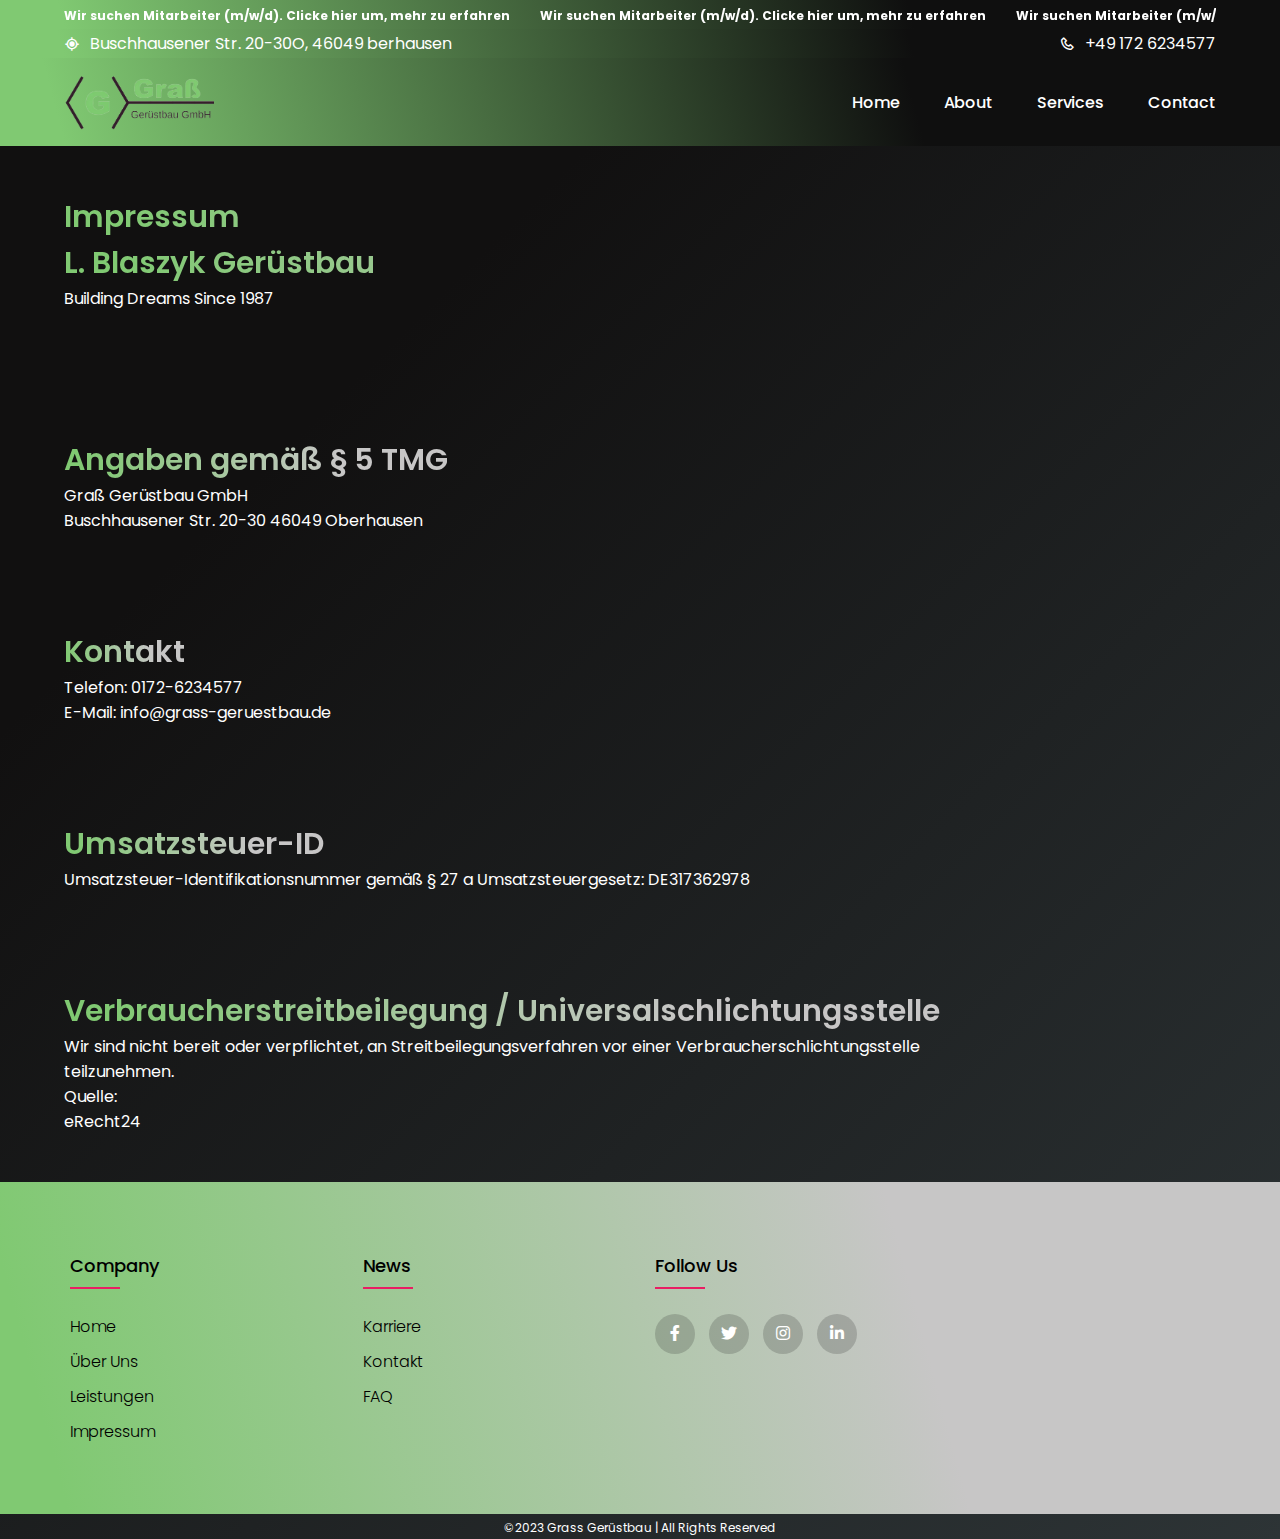
<file: impressum.html>
<!DOCTYPE html>
<html lang="en">

<head>
    <meta charset="UTF-8">
    <meta name="viewport" content="width=device-width, initial-scale=1.0">

    <link rel="icon" type="image/png" href="LOGO-OHNE-HINTERGRUND-psdu9surazmri5sqddghycllkoe1n04jwg66k4f0mg.png">

    <title>Impressum | Grass-Geruestbau | Building dreams since 1999</title>
    <meta property="og:title" content="Grass-Geruestbau">
    <meta property="og:description"
        content="Experten im Gerüstbau mit langjähriger Erfahrung und höchsten Sicherheitsstandards.">
    <meta property="og:image"
        content="https://abdul-2050.github.io/Grass-geruesstbau/LOGO-OHNE-HINTERGRUND-psdu9surazmri5sqddghycllkoe1n04jwg66k4f0mg.png">
    <meta property="og:url" content="https://abdul-2050.github.io/Grass-geruestbau">
    <meta name="robots" content="index, follow">
    <meta name="author" content="Grass-Geruestbau">

    <script type="application/ld+json">
        {
            "@context": "http://schema.org",
            "@type": "LocalBusiness",
            "name": "Grass-Geruestbau",
            "address": {
                "@type": "PostalAddress",
                "streetAddress": "Buschhausener Str. 20-30O,",
                "addressLocality": "Oberhausen",
                "postalCode": "46049",
                "addressCountry": "DE"
            },
            "telephone": "+49 172 6234577",
            "url": "https://abdul-2050.github.io/Grass-geruestbau"
        }
        </script>



    <link rel="stylesheet" href="style.css">

    <link href="https://unpkg.com/boxicons@2.1.4/css/boxicons.min.css" rel="stylesheet" />
    <link href='https://unpkg.com/boxicons@2.1.4/css/boxicons.min.css' rel='stylesheet'>


    <link rel="stylesheet" href="footer.css">

    <link rel="stylesheet" type="text/css"
        href="https://cdnjs.cloudflare.com/ajax/libs/font-awesome/5.15.1/css/all.min.css">

</head>

<body>

    <!-- Include the header using JavaScript -->
    <div id="header-placeholder"></div>

    <script>
        // Load the header using fetch and insert it into the "header-placeholder" div
        fetch('header.html')
            .then(response => response.text())
            .then(data => {
                document.getElementById('header-placeholder').innerHTML = data;
            })
            .catch(error => {
                console.error('Error loading header:', error);
            });
    </script>


    <section class="section-padding quality about">
        <div class="company" style="margin-bottom: 30px;">
            <h1 class="yellow-gradiant_txt">Impressum</h1>
            <h1 class="yellow-gradiant_txt">L. Blaszyk Gerüstbau</h1>
            <span>Building Dreams Since 1987</span>
        </div>
    </section>

    <section class="section-padding quality ">
        <div class="about-main">
            <div class="about-txt-area">
                <div class="about-title">
                    <!-- <img src="group-chat.png" alt=""> -->
                    <h1 class="yellow-gradiant_txt">Angaben gemäß § 5 TMG</h1>
                </div>
                <p style="text-align: left;">

                    Graß Gerüstbau GmbH
                    <br>Buschhausener Str. 20-30
                    46049 Oberhausen
                </p>
            </div>
        </div>
    </section>


    <section class="section-padding quality ">
        <div class="about-main">
            <div class="about-txt-area">
                <div class="about-title">
                    <!-- <img src="group-chat.png" alt=""> -->
                    <h1 class="yellow-gradiant_txt">Kontakt</h1>
                </div>
                <p style="text-align: left;">

                    Telefon:  0172-6234577
                    <br>E-Mail: info@grass-geruestbau.de
                </p>
            </div>
        </div>
    </section>

    <section class="section-padding quality ">
        <div class="about-main">
            <div class="about-txt-area">
                <div class="about-title">
                    <!-- <img src="group-chat.png" alt=""> -->
                    <h1 class="yellow-gradiant_txt">Umsatzsteuer-ID</h1>
                </div>
                <p style="text-align: left;">

                    Umsatzsteuer-Identifikationsnummer gemäß § 27 a Umsatzsteuergesetz: DE317362978
                    
                </p>
            </div>
        </div>
    </section>

    <section class="section-padding quality ">
        <div class="about-main">
            <div class="about-txt-area">
                <div class="about-title">
                    <!-- <img src="group-chat.png" alt=""> -->
                    <h1 class="yellow-gradiant_txt">Verbraucherstreitbeilegung / Universalschlichtungsstelle</h1>
                </div>
                <p style="text-align: left;">

                    Wir sind nicht bereit oder verpflichtet, an Streitbeilegungsverfahren vor einer
                    Verbraucherschlichtungsstelle teilzunehmen.

                    <br> Quelle:

                    <br>eRecht24
                </p>
            </div>
        </div>
    </section>





    <!-- Include the header using JavaScript -->
    <div id="footer-placeholder"></div>
    <script>
        // Load the header using fetch and insert it into the "header-placeholder" div
        fetch('footer.html')
            .then(response => response.text())
            .then(data => {
                document.getElementById('footer-placeholder').innerHTML = data;
            })
            .catch(error => {
                console.error('Error loading header:', error);
            });
    </script>


</body>

</html>
</file>
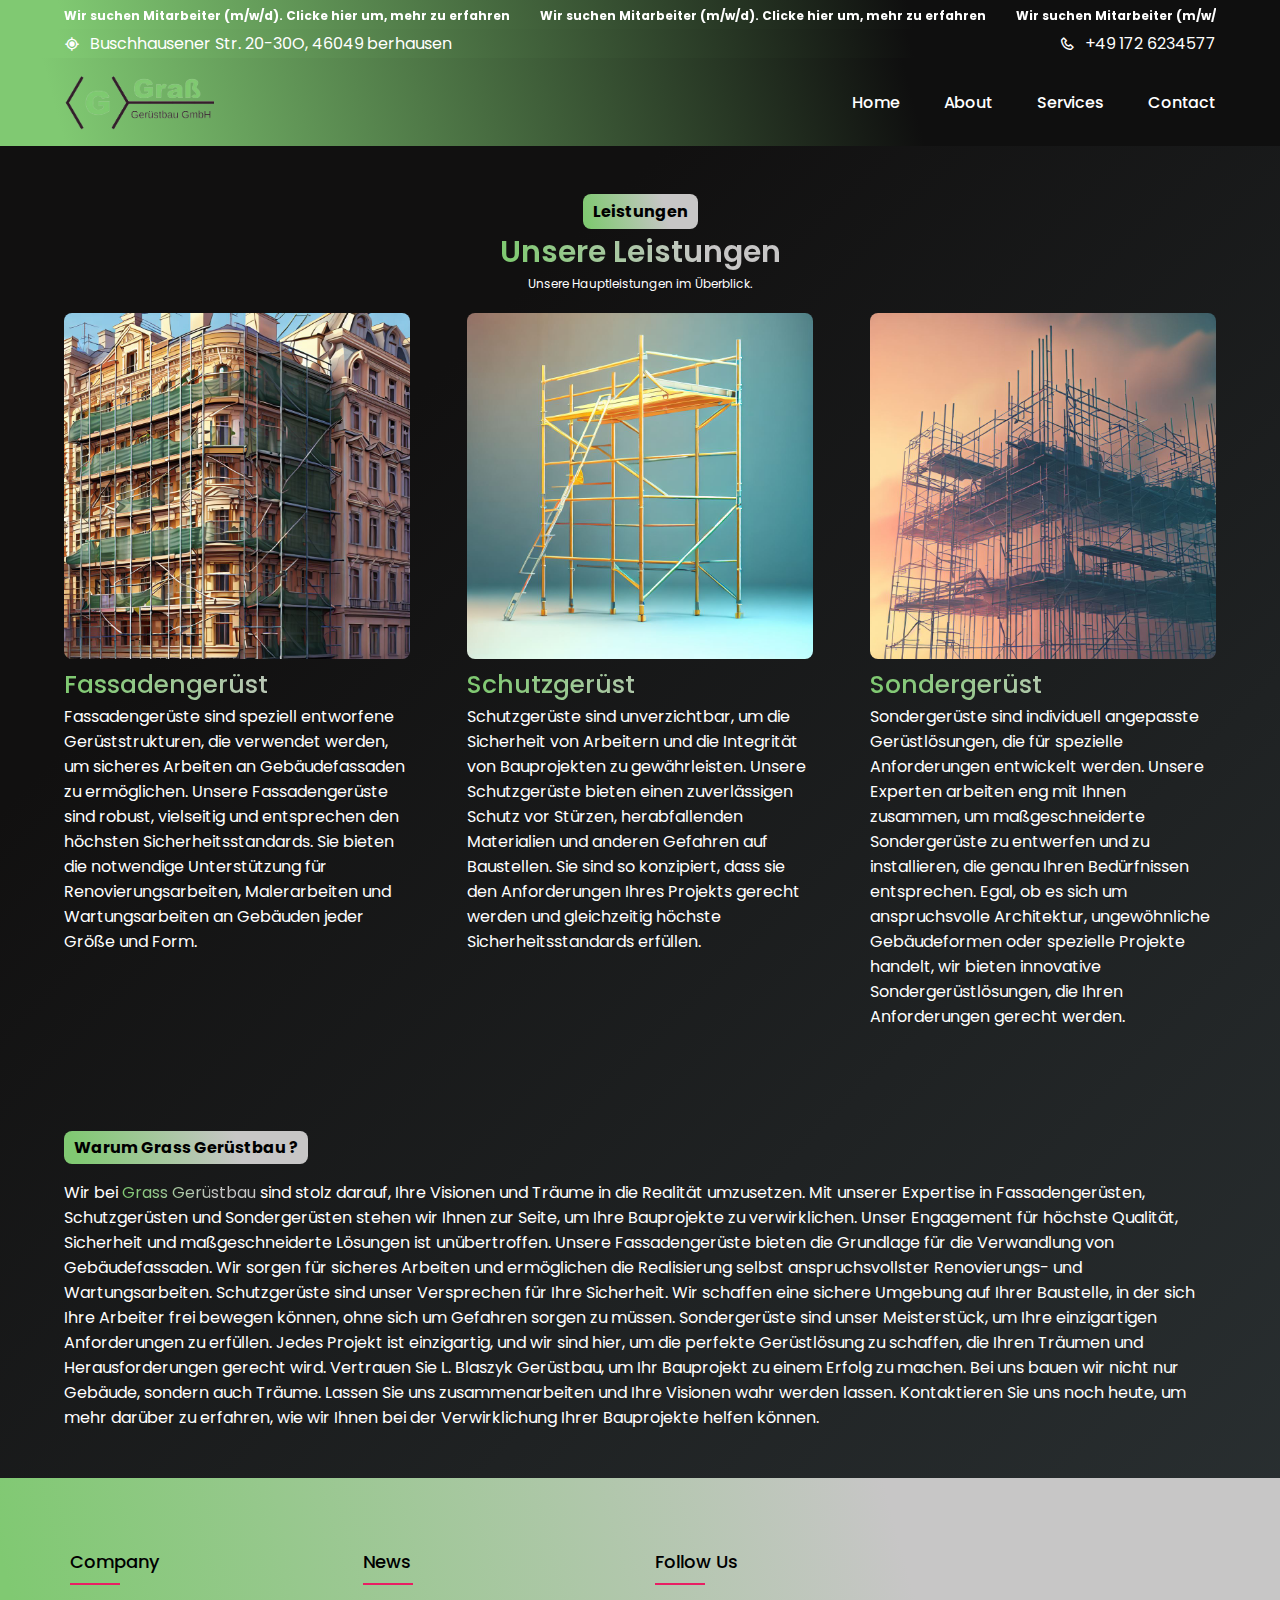
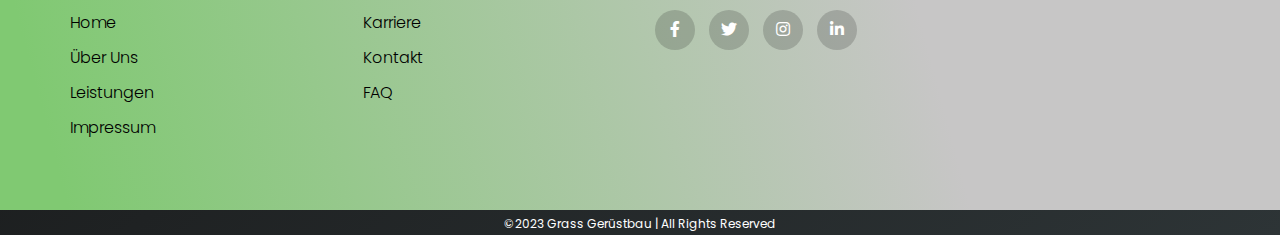
<file: services.html>
<!DOCTYPE html>
<html lang="en">

<head>
    <meta charset="UTF-8">
    <meta name="viewport" content="width=device-width, initial-scale=1.0">

    <link rel="icon" type="image/png" href="LOGO-OHNE-HINTERGRUND-psdu9surazmri5sqddghycllkoe1n04jwg66k4f0mg.png">

    <title>Service|  Laszyk-Geruestbau | Leistungen | Building dreams since 1987</title>
    <meta property="og:title" content="Laszyk-Geruestbau">
    <meta property="og:description"
        content="Experten im Gerüstbau mit langjähriger Erfahrung und höchsten Sicherheitsstandards.">
    <meta property="og:image"
        content="https://abdul-2050.github.io/Grass-geruesstbau/LOGO-OHNE-HINTERGRUND-psdu9surazmri5sqddghycllkoe1n04jwg66k4f0mg.png">
    <meta property="og:url" content="https://abdul-2050.github.io/blaszyk-geruestbau/">
    <meta name="robots" content="index, follow">
    <meta name="author" content="Laszyk-Geruestbau">

    <script type="application/ld+json">
        {
            "@context": "http://schema.org",
            "@type": "LocalBusiness",
            "name": "Laszyk-Geruestbau",
            "address": {
                "@type": "PostalAddress",
                "streetAddress": "Brücktorstr. 120,",
                "addressLocality": "Oberhausen",
                "postalCode": "46047",
                "addressCountry": "DE"
            },
            "telephone": "+49-0208 860 688",
            "url": "https://abdul-2050.github.io/blaszyk-geruestbau"
        }
        </script>

    <link rel="stylesheet" href="style.css">

    <link href="https://unpkg.com/boxicons@2.1.4/css/boxicons.min.css" rel="stylesheet" />
    <link href='https://unpkg.com/boxicons@2.1.4/css/boxicons.min.css' rel='stylesheet'>


    <link rel="stylesheet" href="footer.css">

    <link rel="stylesheet" type="text/css"
        href="https://cdnjs.cloudflare.com/ajax/libs/font-awesome/5.15.1/css/all.min.css">

</head>

<body>

    <!-- Include the header using JavaScript -->
    <div id="header-placeholder"></div>

    <script>
        // Load the header using fetch and insert it into the "header-placeholder" div
        fetch('header.html')
            .then(response => response.text())
            .then(data => {
                document.getElementById('header-placeholder').innerHTML = data;
            })
            .catch(error => {
                console.error('Error loading header:', error);
            });
    </script>






    <section class="services section-padding">
        <div class="services-header" style="margin-bottom: 20px;">
            <span class="tag">Leistungen</span>
            <h1 class="yellow-gradiant_txt">Unsere Leistungen</h1>
            <h4>Unsere Hauptleistungen im Überblick.</h4>
        </div>

        <div class="services-main">
            <div class="service">
                <div class="service-img">
                    <img src="Fassadengerüst.jpeg" alt="Sondergerüst| gerüstbau">
                </div>
                <div class="service-title">
                    <h3 class="yellow-gradiant_txt">Fassadengerüst</h3>
                </div>
                <div class="service-txt">
                    <p>Fassadengerüste sind speziell entworfene Gerüststrukturen, die verwendet werden, um sicheres
                        Arbeiten an Gebäudefassaden zu ermöglichen. Unsere Fassadengerüste sind robust, vielseitig
                        und entsprechen den höchsten Sicherheitsstandards. Sie bieten die notwendige Unterstützung
                        für Renovierungsarbeiten, Malerarbeiten und Wartungsarbeiten an Gebäuden jeder Größe und
                        Form.</p>
                </div>
            </div>

            <div class="service">
                <div class="service-img">
                    <img src="Schutzgerüst.jpeg" alt="Sondergerüst| gerüstbau">
                </div>
                <div class="service-title yellow-gradiant_txt">
                    <h3>Schutzgerüst</h3>
                </div>
                <div class="service-txt">
                    <p>Schutzgerüste sind unverzichtbar, um die Sicherheit von Arbeitern und die Integrität von
                        Bauprojekten zu gewährleisten. Unsere Schutzgerüste bieten einen zuverlässigen Schutz vor
                        Stürzen, herabfallenden Materialien und anderen Gefahren auf Baustellen. Sie sind so
                        konzipiert, dass sie den Anforderungen Ihres Projekts gerecht werden und gleichzeitig
                        höchste Sicherheitsstandards erfüllen.</p>
                </div>
            </div>

            <div class="service">
                <div class="service-img">
                    <img src="Sondergerüst.jpeg" alt="Sondergerüst| gerüstbau">
                </div>
                <div class="service-title yellow-gradiant_txt">
                    <h3>Sondergerüst</h3>
                </div>
                <div class="service-txt">
                    <p>Sondergerüste sind individuell angepasste Gerüstlösungen, die für spezielle Anforderungen
                        entwickelt werden. Unsere Experten arbeiten eng mit Ihnen zusammen, um maßgeschneiderte
                        Sondergerüste zu entwerfen und zu installieren, die genau Ihren Bedürfnissen entsprechen.
                        Egal, ob es sich um anspruchsvolle Architektur, ungewöhnliche Gebäudeformen oder spezielle
                        Projekte handelt, wir bieten innovative Sondergerüstlösungen, die Ihren Anforderungen
                        gerecht werden.</p>
                </div>
            </div>
        </div>

    </section>

    <section class="section-padding">
        <span class="tag">Warum Grass Gerüstbau ?</span>
        <p style="margin-top: 20px;">Wir bei <span class="yellow-gradiant_txt">Grass Gerüstbau</span> sind stolz
            darauf, Ihre Visionen und Träume in die Realität umzusetzen. Mit unserer Expertise in Fassadengerüsten,
            Schutzgerüsten und Sondergerüsten stehen wir Ihnen zur Seite, um Ihre Bauprojekte zu verwirklichen. Unser
            Engagement für höchste Qualität, Sicherheit und maßgeschneiderte Lösungen ist unübertroffen.

            Unsere Fassadengerüste bieten die Grundlage für die Verwandlung von Gebäudefassaden. Wir sorgen für sicheres
            Arbeiten und ermöglichen die Realisierung selbst anspruchsvollster Renovierungs- und Wartungsarbeiten.

            Schutzgerüste sind unser Versprechen für Ihre Sicherheit. Wir schaffen eine sichere Umgebung auf Ihrer
            Baustelle, in der sich Ihre Arbeiter frei bewegen können, ohne sich um Gefahren sorgen zu müssen.

            Sondergerüste sind unser Meisterstück, um Ihre einzigartigen Anforderungen zu erfüllen. Jedes Projekt ist
            einzigartig, und wir sind hier, um die perfekte Gerüstlösung zu schaffen, die Ihren Träumen und
            Herausforderungen gerecht wird.

            Vertrauen Sie L. Blaszyk Gerüstbau, um Ihr Bauprojekt zu einem Erfolg zu machen. Bei uns bauen wir nicht nur
            Gebäude, sondern auch Träume. Lassen Sie uns zusammenarbeiten und Ihre Visionen wahr werden lassen.
            Kontaktieren Sie uns noch heute, um mehr darüber zu erfahren, wie wir Ihnen bei der Verwirklichung Ihrer
            Bauprojekte helfen können.</p>
    </section>



    <!-- Include the header using JavaScript -->
    <div id="footer-placeholder"></div>
    <script>
        // Load the header using fetch and insert it into the "header-placeholder" div
        fetch('footer.html')
            .then(response => response.text())
            .then(data => {
                document.getElementById('footer-placeholder').innerHTML = data;
            })
            .catch(error => {
                console.error('Error loading header:', error);
            });
    </script>


</body>

</html>
</file>
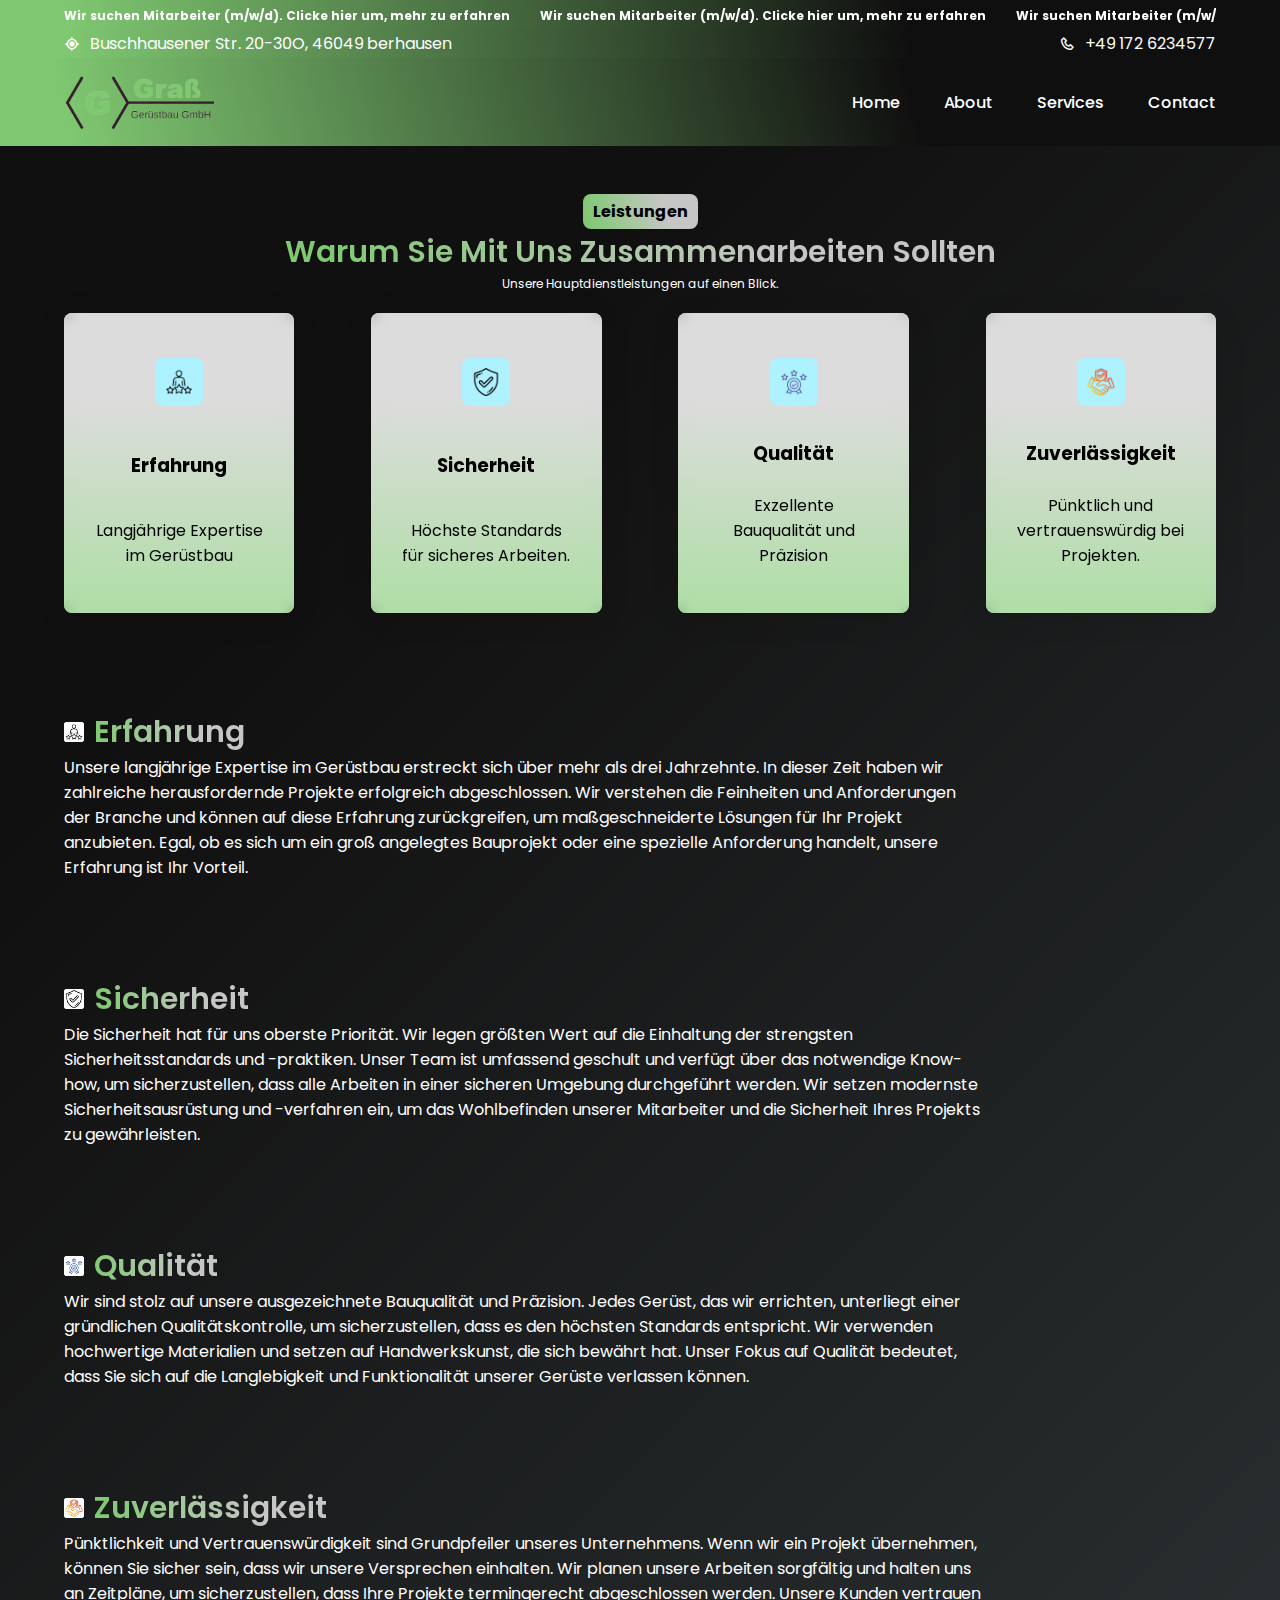
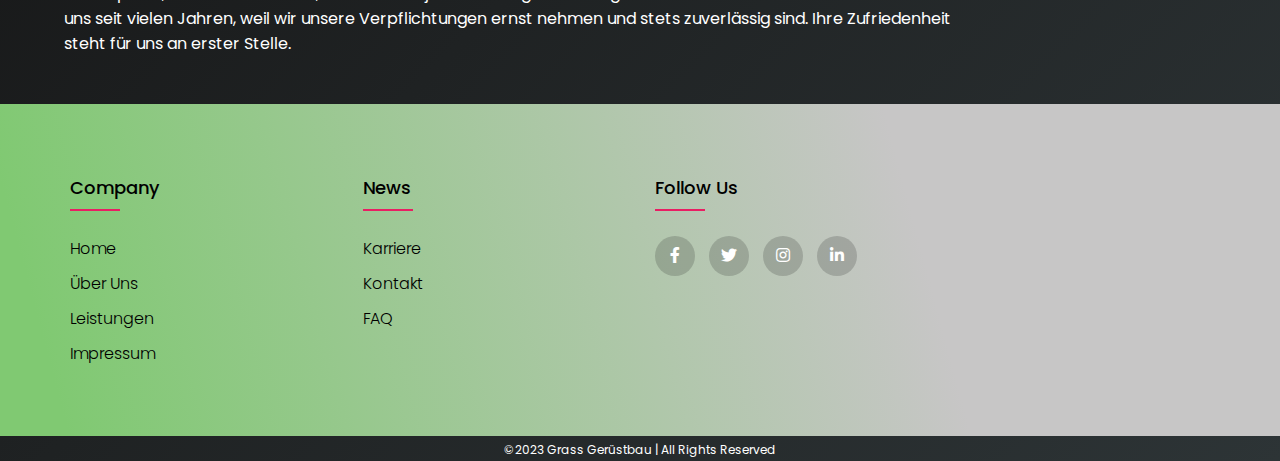
<file: whyworkwithus.html>
<!DOCTYPE html>
<html lang="en">

<head>
    <meta charset="UTF-8">
    <meta name="viewport" content="width=device-width, initial-scale=1.0">

    <link rel="icon" type="image/png" href="LOGO-OHNE-HINTERGRUND-psdu9surazmri5sqddghycllkoe1n04jwg66k4f0mg.png">

    <title>Warum mit uns arbeiten? | Grass-Geruestbau | Building dreams since 1999</title>
    <meta property="og:title" content="Grass-Geruestbau">
    <meta property="og:description"
        content="Experten im Gerüstbau mit langjähriger Erfahrung und höchsten Sicherheitsstandards.">
    <meta property="og:image"
        content="https://abdul-2050.github.io/Grass-geruesstbau/LOGO-OHNE-HINTERGRUND-psdu9surazmri5sqddghycllkoe1n04jwg66k4f0mg.png">
    <meta property="og:url" content="https://abdul-2050.github.io/Grass-geruestbau">
    <meta name="robots" content="index, follow">
    <meta name="author" content="Grass-Geruestbau">

    <script type="application/ld+json">
        {
            "@context": "http://schema.org",
            "@type": "LocalBusiness",
            "name": "Grass-Geruestbau",
            "address": {
                "@type": "PostalAddress",
                "streetAddress": "Buschhausener Str. 20-30O,",
                "addressLocality": "Oberhausen",
                "postalCode": "46049",
                "addressCountry": "DE"
            },
            "telephone": "+49 172 6234577",
            "url": "https://abdul-2050.github.io/Grass-geruestbau"
        }
        </script>

    <link rel="stylesheet" href="style.css">

    <link href="https://unpkg.com/boxicons@2.1.4/css/boxicons.min.css" rel="stylesheet" />
    <link href='https://unpkg.com/boxicons@2.1.4/css/boxicons.min.css' rel='stylesheet'>


    <link rel="stylesheet" href="footer.css">

    <link rel="stylesheet" type="text/css"
        href="https://cdnjs.cloudflare.com/ajax/libs/font-awesome/5.15.1/css/all.min.css">


</head>

<body>

    <!-- Include the header using JavaScript -->
    <div id="header-placeholder"></div>

    <script>
        // Load the header using fetch and insert it into the "header-placeholder" div
        fetch('header.html')
            .then(response => response.text())
            .then(data => {
                document.getElementById('header-placeholder').innerHTML = data;
            })
            .catch(error => {
                console.error('Error loading header:', error);
            });
    </script>





    <section class="section-padding whyWorkWithUs">
        <div class="services-header" style="margin-bottom: 20px;">
            <span class="tag">Leistungen</span>
            <h1 class="yellow-gradiant_txt" style="text-align: center;">Warum Sie Mit Uns Zusammenarbeiten Sollten</h1>
            <h4>Unsere Hauptdienstleistungen auf einen Blick.</h4>
        </div>


        <div class="trust">
            <div class="box-container">
                <div class="box glass">

                    <div class="box-main">
                        <div class="box-img-container">
                            <img src="experience.png" alt="">
                        </div>
                        <div class="trust-experince">
                            <h3>Erfahrung</h3>
                        </div>
                        <div>
                            <p>Langjährige Expertise im Gerüstbau</p>
                        </div>

                    </div>
                </div>
            </div>

            <div class="box-container">
                <div class="box glass">

                    <div class="box-main">
                        <div class="box-img-container">
                            <img src="insurance.png" alt="">
                        </div>
                        <div class="trust-experince">
                            <h3>Sicherheit</h3>
                        </div>
                        <div>
                            <p>Höchste Standards für sicheres Arbeiten.</p>
                        </div>

                    </div>
                </div>
            </div>

            <div class="box-container">
                <div class="box glass">

                    <div class="box-main">
                        <div class="box-img-container">
                            <img src="quality.png" alt="">
                        </div>
                        <div class="trust-experince">
                            <h3>Qualität</h3>
                        </div>
                        <div>
                            <p>Exzellente Bauqualität und Präzision</p>
                        </div>

                    </div>
                </div>
            </div>

            <div class="box-container">
                <div class="box glass">

                    <div class="box-main">
                        <div class="box-img-container">
                            <img src="dependable.png" alt="">
                        </div>
                        <div class="trust-experince">
                            <h3>Zuverlässigkeit</h3>
                        </div>
                        <div>
                            <p>Pünktlich und vertrauenswürdig bei Projekten.</p>
                        </div>

                    </div>
                </div>
            </div>



        </div>

        </div>


    </section>


    <section class="section-padding quality ">
        <div class="about-main">
            <div class="about-txt-area">
                <div class="about-title">
                    <img src="experience.png" alt="">
                    <h1 class="yellow-gradiant_txt">Erfahrung</h1>
                </div>
                <p style="text-align: left;">Unsere langjährige Expertise im Gerüstbau erstreckt sich über mehr als drei Jahrzehnte. In dieser Zeit haben wir zahlreiche herausfordernde Projekte erfolgreich abgeschlossen. Wir verstehen die Feinheiten und Anforderungen der Branche und können auf diese Erfahrung zurückgreifen, um maßgeschneiderte Lösungen für Ihr Projekt anzubieten. Egal, ob es sich um ein groß angelegtes Bauprojekt oder eine spezielle Anforderung handelt, unsere Erfahrung ist Ihr Vorteil.</p>
            </div>
        </div>
    </section>

    <section class="section-padding quality ">
        <div class="about-main">
            <div class="about-txt-area">
                <div class="about-title">
                    <img src="insurance.png" alt="">
                    <h1 class="yellow-gradiant_txt">Sicherheit</h1>
                </div>
                <p style="text-align: left;">Die Sicherheit hat für uns oberste Priorität. Wir legen größten Wert auf die Einhaltung der strengsten Sicherheitsstandards und -praktiken. Unser Team ist umfassend geschult und verfügt über das notwendige Know-how, um sicherzustellen, dass alle Arbeiten in einer sicheren Umgebung durchgeführt werden. Wir setzen modernste Sicherheitsausrüstung und -verfahren ein, um das Wohlbefinden unserer Mitarbeiter und die Sicherheit Ihres Projekts zu gewährleisten.</p>
            </div>
        </div>
    </section>


    <section class="section-padding quality ">
        <div class="about-main">
            <div class="about-txt-area">
                <div class="about-title">
                    <img src="quality.png" alt="">
                    <h1 class="yellow-gradiant_txt">Qualität</h1>
                </div>
                <p style="text-align: left;">Wir sind stolz auf unsere ausgezeichnete Bauqualität und Präzision. Jedes Gerüst, das wir errichten, unterliegt einer gründlichen Qualitätskontrolle, um sicherzustellen, dass es den höchsten Standards entspricht. Wir verwenden hochwertige Materialien und setzen auf Handwerkskunst, die sich bewährt hat. Unser Fokus auf Qualität bedeutet, dass Sie sich auf die Langlebigkeit und Funktionalität unserer Gerüste verlassen können.</p>
            </div>
        </div>
    </section>

    <section class="section-padding quality ">
        <div class="about-main">
            <div class="about-txt-area">
                <div class="about-title">
                    <img src="dependable.png" alt="">
                    <h1 class="yellow-gradiant_txt">Zuverlässigkeit</h1>
                </div>
                <p style="text-align: left;">Pünktlichkeit und Vertrauenswürdigkeit sind Grundpfeiler unseres Unternehmens. Wenn wir ein Projekt übernehmen, können Sie sicher sein, dass wir unsere Versprechen einhalten. Wir planen unsere Arbeiten sorgfältig und halten uns an Zeitpläne, um sicherzustellen, dass Ihre Projekte termingerecht abgeschlossen werden. Unsere Kunden vertrauen uns seit vielen Jahren, weil wir unsere Verpflichtungen ernst nehmen und stets zuverlässig sind. Ihre Zufriedenheit steht für uns an erster Stelle.</p>
            </div>
        </div>
    </section>








         <!-- Include the header using JavaScript -->
         <div id="footer-placeholder"></div>
         <script>
            // Load the header using fetch and insert it into the "header-placeholder" div
            fetch('footer.html')
                .then(response => response.text())
                .then(data => {
                    document.getElementById('footer-placeholder').innerHTML = data;
                })
                .catch(error => {
                    console.error('Error loading header:', error);
                });
        </script>


</body>

</html>
</file>
<file: style.css>
@import url("https://fonts.googleapis.com/css2?family=Poppins:wght@100;200;300;400;500;600;700;800;900&display=swap");

* {
  box-sizing: border-box;
  margin: 0;
  padding: 0;
}

body {
  font-family: "Poppins", sans-serif;
  /* background: linear-gradient(rgba(12, 3, 51, 0.3), rgba(12, 3, 51, 0.3)); */
  display: flex;
  flex-direction: column;
  justify-content: space-between;
  /* min-height: 100vh; */
}


:root{
  --primary-header_txt-background: linear-gradient(75deg, rgba(128, 201, 114, 1) 5%, rgb(15, 15, 15) 71%);
}


header {
  position:  relative;
  top: 0px;
  left: 0;
  width: 100%;
  padding: 1rem 5%;
  display: flex;
  justify-content: space-between;
  align-items: center;
  z-index: 5;
  background: var(--primary-header_txt-background);
}

.logo {
  width: 40px;
}



.nav-item {
  position: relative;
  color: #ffffff;
  font-size: 1rem;
  font-weight: 500;
  line-height: 25px;
  letter-spacing: -0.13px;
  text-decoration: none;
  margin-left: 2.5rem;
  transition: all 0.5s ease;
}

.nav-item:hover {
  color: rgb(168, 239, 255, 0.9);
}

.nav-item::after {
  content: "";
  position: absolute;
  bottom: -0.3rem;
  left: 50%;
  width: 0;
  height: 0.15rem;
  transform: translateX(-50%);
  background-color: rgb(168, 239, 255, 0.9);
  transition: all 0.5s ease;
}

.nav-item:hover::after {
  width: 100%;
}

.icons {
  position: absolute;
  right: 5%;
  font-size: 2.3rem;
  color: #ffffff;
  cursor: pointer;
  display: none;
}

#check {
  display: none;
}

.content {
  background: linear-gradient(
    75deg,
    rgba(214, 218, 241, 1) 5%,
    rgba(255, 255, 255, 1) 56%
  );
  display: flex;
  flex-direction: column;
  justify-content: center;
  align-items: center;
  min-height: 100vh;
  background-image: url(backgroud.jpeg);
  background-repeat: no-repeat;
  background-position: center;
  background-size: cover;
}

.content h1 {
  font-size: 4rem;
  font-weight: 600;
  /* -webkit-text-stroke: 2px rgb(205, 209, 65); */
  /* color: transparent; */
  transition: all 0.5s ease;
  background: linear-gradient(75deg, rgba(128, 201, 114, 1) 5%, rgb(199, 198, 198) 71%);
  -webkit-background-clip: text;
  -webkit-text-fill-color: transparent;
}

.content h2 {
  font-size: 5rem;
  font-weight: 600;
  background: linear-gradient(75deg, rgba(128, 201, 114, 1) 5%, rgb(199, 198, 198) 71%);
  -webkit-background-clip: text;
  -webkit-text-fill-color: transparent;
}

.btn {
  margin-top: 50px;
  width: 300px;
  height: 50px;
  border-radius: 5px;
  background: transparent;
  position: relative;
  display: flex;
  justify-content: center;
  align-items: center;
  overflow: hidden;
  transition: all 0.3s ease-in;
}

.btn:hover {
  transform: translateY(-5px);
}

.light::before {
  content: "";
  position: absolute;
  background-image: conic-gradient( rgba(128, 201, 114, 1)20deg, transparent 150deg);
  width: 400%;
  height: 400%;
  border-radius: 5px;
  animation: rotate 3s linear infinite;
}

.light::after {
  content: "Kontaktiere Sie uns";
  position: absolute;
  width: 290px;
  height: 40px;
  background: rgba(255, 255, 255, 0.2);
  backdrop-filter: blur(35px);
  -webkit-backdrop-filter: blur(35px);
  color: #756b6b;
  display: flex;
  justify-content: center;
  align-items: center;
  font-size: 1.2rem;
  border-radius: 5px;
}

@keyframes rotate {
  0% {
    transform: rotate(0deg);
  }

  100% {
    transform: rotate(360deg);
  }
}

.background-video {
  position: absolute;
  right: 0;
  bottom: 0;
  z-index: -1;
}

@media (min-aspect-ratio: 16/9) {
  .background-video {
    width: 100%;
    height: auto;
  }
}

@media (max-aspect-ratio: 4/3) {
  .background-video {
    width: auto;
    height: 100%;
  }
}

@media (max-width: 1220px) {
  header {
    padding: 1.3rem 5%;
  }

  .content h1 {
    font-size: 4rem;
  }
  .content h2 {
    font-size: 3rem;
  }
}

@media (max-width: 890px) {
  header::before {
    content: "";
    top: 0;
    left: 0;
    position: absolute;
    width: 100%;
    height: 100%;
    background: rgba(255, 254, 254, 0.1);
    backdrop-filter: blur(50px);
    z-index: -1;
  }

  header::after {
    content: "";
    top: 0;
    left: -100%;
    position: absolute;
    width: 100%;
    height: 100%;
    background: linear-gradient(
      90deg,
      transparent
      rgba(255, 255, 255, 0.4),
      transparent
    );
    transition: 0.8s;
  }

  .icons {
    display: inline-flex;
  }

  #check:checked ~ .icons #menu-icon {
    display: none;
  }

  .icons #close-icon {
    display: none;
  }

  #check:checked ~ .icons #close-icon {
    display: block;
  }

  .navbar {
    position: absolute;
    top: 100%;
    left: 0;
    width: 100%;
    height: 0;
    background: rgba(0, 0, 0, 0.5);
    backdrop-filter: blur(10px);
    box-shadow: 0 0.5rem 1rem rgba(0, 0, 0, 0.5);
    overflow: hidden;
    transition: all 0.3s ease;
  }

  .navbar a{
    color: white;
  }

  #check:checked ~ .navbar {
    height: 17.7rem;
  }

  .nav-item {
    display: block;
    font-size: 1.1rem;
    margin: 2rem 0;
    text-align: center;
    transform: translateY(-50px);
    opacity: 0;
    transition: all 0.3s ease;
  }

  .nav-item:hover::after {
    width: auto;
  }

  #check:checked ~ .navbar a {
    transform: translateY(0);
    opacity: 1;
    transition-delay: calc(0.15s * var(--i));
  }
}




@media (max-width: 785px) {
  .content h1 {
    font-size: 1.8rem;
  }
  .content h2 {
    font-size: 2rem;
  }
  .content h3 {
    font-size: 0.7rem;
  }
}

@media (max-width: 490px) {
  .content {
    min-height: 80vh;
    justify-content: center;
    align-items: center;
    background-image: url(backgroud.jpeg);
    background-repeat: no-repeat;
    background-position: center;
    background-size: cover;
  }

  .content::before {
    content: "";
    position: absolute;
  }

  .content::after {
    backdrop-filter: blur(35px);
    -webkit-backdrop-filter: blur(35px);
  }

  .content h1 {
    font-size: 25px;
  }

  .content h2 {
    font-size: 18px;
  }

  .content h3 {
    font-size: 0.5rem;
    color: rgb(255, 255, 255);
  }

  .btn {
    width: 250px;
  }

  .light::after {
    width: 240px;
    font-size: 0.9rem;
  }
}

/* conatact header  */
.align_center {
  display: flex;
  justify-content: center;
  align-items: center;
}
.contact-header {
  padding: 2px 5%;
  display: flex;
  justify-content: space-between;
  align-items: center;
}

@media (max-width: 550px) {
  .contact-header {
    display: none;
  }
}

/* servieces section */

.section-padding {
  padding: 3rem 5%;
}

.services-header {
  display: flex;
  flex-direction: column;
  justify-content: center;
  align-items: center;
  flex: 1;
}

.tag {
  width: fit-content;
  color: rgb(0, 0, 0);
  background: linear-gradient(75deg, rgba(128, 201, 114, 1) 5%, rgb(199, 198, 198) 71%);
  border-radius: 8px;
  padding: 5px 10px;
  font-weight: bold;
}

.tag-yellow {
  width: fit-content;
  color: rgb(58, 123, 202);
  background: linear-gradient(75deg, rgba(128, 201, 114, 1) 5%, rgb(199, 198, 198) 71%);
  border-radius: 8px;
  padding: 5px 10px;
}

.tag-black {
  width: fit-content;
  color: rgb(255, 255, 255);
  background-color: rgb(31, 31, 32);
  border-radius: 8px;
  padding: 5px 10px;
}

.tag-black:hover{
  background-color: rgb(58, 176, 168);
}

.tag-green {
  width: fit-content;
  color: rgb(255, 255, 255);
  background-color: rgb(151, 200, 130);
  border-radius: 8px;
  padding: 5px 10px;
}

h1 {
  font-size: 30px;
  font-weight: 600;
}

h4 {
  font-size: 12px;
  font-weight: 400;
}

.services-main {
  width: 100%;
  display: flex;
  justify-content: space-between;
  /* align-items: center; */
}

.service {
  width: 30%;
  min-height: 100%;
  margin-bottom: 10px;
  text-align: left;
}

.services-main img {
  width: 100%;
  border-radius: 8px;
}

.services-main h3 {
  font-size: 25px;
  font-weight: 500;
}

.services-main p {
  font-size: 16px;
  font-weight: 400;
}

@media (max-width: 785px) {
  .service {
    width: 100%;
  }
  .services-main {
    flex-direction: column;
  }
}

.yellow-gradiant_txt {
  background: linear-gradient(75deg, rgba(128, 201, 114, 1) 5%, rgb(199, 198, 198) 71%);
  -webkit-background-clip: text;
  -webkit-text-fill-color: transparent;
}

body {
  background-color: #2d3436;
  background-image: linear-gradient(315deg, #2d3436 0%, #111010 74%);
  color: white;
}

.Blaszyk_ {
  display: flex;
  justify-content: space-between;
}
.Blaszyk_ .txt-area {
  width: 50%;
  display: flex;
  flex-direction: column;
  justify-content: space-between;
}

.Blaszyk_ .txt-area {
  /* border: 1px solid red; */
  width: 50%;
}

.Blaszyk_ .img-area {
  /* border: 1px solid red; */
  width: 30%;
  margin-top: 10px;
}

.section_gap{
  width: 15%;
  /* border: 1px solid red; */
}

.visible {
  display: block;
}

.none-visible {
  display: none;
}

@media (max-width: 785px) {
  .Blaszyk_ {
    /* background-color: red; */
    display: flex;
    flex-direction: column;
  }
  .Blaszyk_ .txt-area {
    width: 100%;
  }
  .Blaszyk_ .img-area {
    width: 100%;
  }
  .visible {
    display: none;
  }
  .none-visible {
    display: block;
  }
}

.quality h1 {
  font-size: 30px;
  font-weight: 600;
}

.button {
  padding-left: 10px;
  padding-right: 10px;
  padding-top: 5px;
  padding-bottom: 5px;
  width: fit-content;
  border-radius: 25px;
  color: white;
  background-color: rgb(27, 140, 205);
  text-decoration: none;
  text-align: center;
}

.button:hover{
  background: linear-gradient(75deg, rgba(128, 201, 114, 1) 5%, rgb(199, 198, 198) 71%);
  color: black;
}

.button-full_width {
  padding: 10px;
  width: 100%;
  border-radius: 25px;
  color: white;
  background-color: rgb(27, 140, 205);
  text-decoration: none;
  text-align: center;
}

/* whyWorkWithUs */

.whyWorkWithUs {
  height: fit-content;
}

.whyWorkWithUs a{
  text-decoration: none;
  cursor: pointer;
}



.box-container {
  /* background-image: url(Sondergerüst.jpeg); */
  /* background: linear-gradient(
    360deg,
    rgb(255, 238, 0) 5%,
    rgba(240, 227, 227, 1) 71%
  ); */

  background: linear-gradient(360deg, rgba(128, 201, 114, 1) 5%, rgb(199, 198, 198) 71%);
  width: 20%;
  height: 300px;
  border-radius: 8px;
}

.box-img-container img {
  background-color: rgb(174, 241, 255);
  padding: 10px;
  border-radius: 8px;
}

.box-container img {
  width: 48px;
}

.box {
  color: black;
  display: flex;
  justify-content: center;
  align-items: center;
}

.box-main {
  text-align: center;
  padding: 15px 30px;
  height: 80%;
  display: flex;
  flex-direction: column;
  justify-content: space-between;
}

.glass {
  /* From https://css.glass */
  background: rgba(255, 255, 255, 0.39);
  box-shadow: 0 4px 30px rgba(0, 0, 0, 0.1);
  backdrop-filter: blur(7px);
  -webkit-backdrop-filter: blur(7px);
  border-radius: 8px;
  width: 100%;
  height: 100%;
}

.whyWorkWithUs .trust {
  display: flex;
  justify-content: space-between;
  align-items: center;
}


@media (max-width: 948px) {
  .box-container {
    margin-bottom: 10px;
    width: 45%;
  }

  .trust {
    flex-wrap: wrap;
  }

  .box-main{
    text-align: center;
    padding: 15px 24px;
  }

  .box-main h3{
    font-size: 20px;
  }

  .box-main p{
    font-size: 14px;
  }
}
@media (max-width: 785px) {
  .box-container {
    margin-bottom: 10px;
    width: 45%;
  }

  .trust {
    flex-wrap: wrap;

  }

  .box-main{
    text-align: center;
    padding:0;
  }

  .box-main h3{
    font-size: 16px;
  }

  .box-main p{
    font-size: 14px;
  }
}






.testimonials img{
  width: 26px;
}

.testimonials .testimonials-header{
  display: flex;
  flex-direction: column;
  justify-content: center;
  align-items: center;
}


.testimonials-container{
  display: flex;
  justify-content: space-between;
  align-items: center;
}

.testimonials-container .testimonials{
  width: 30%;
}


@media (max-width:785px){
  .testimonials-container .testimonials{
    width: 100%;
    margin-bottom: 10px;
  }

  .testimonials-container{
    flex-wrap: wrap;
    width: 100%;
  }

  .testimonials img{
    width: 20px;
  }
  
}



/* about page */

.about{
  /* min-height: 100vh; */
}


.about-main{
  display: flex;
  max-width: 1400px;
}

.about-img-area{
  width: 50%;
}
.about-txt-area{
  width: 80%;
}

.about-title{
  display: flex;
  /* justify-content: center; */
  align-items: center;
}

.about-title img{
  width: 20px;
  color: white;
  border: 1px solid white;
  border-radius: 2px;
  background-color: white;
  margin-right: 10px;
}


@media (max-width:1080px){
  .about-main{
    flex-wrap: wrap;
  }
  .about-img-area{
    width: 80%;
  }
  .about-txt-area{
    width: 100%;
    padding-bottom: 10px;
  }
}

@media (max-width:550px){
  .about-main h1{
    font-size: 22px;
  }

  .about-main p{
    font-size: 14px;
  }

  .about-title img{
    width: 16px;
    color: white;
    border: 1px solid white;
    border-radius: 2px;
    background-color: white;
    margin-right: 10px;
  }
  
}
</file>
<file: footer.css>
.footer-container {
  max-width: 1170px;
  margin: auto;
}
.footer-row {
  display: flex;
  flex-wrap: wrap;
}
ul {
  list-style: none;
}
.footer {
  background: linear-gradient(75deg, rgba(128, 201, 114, 1) 5%, rgb(199, 198, 198) 71%);
  padding: 70px 0;
}
.footer-col {
  width: 25%;
  padding: 0 15px;
}
.footer-col h4 {
  font-size: 18px;
  color: #000000;
  text-transform: capitalize;
  margin-bottom: 35px;
  font-weight: 500;
  position: relative;
}
.footer-col h4::before {
  content: "";
  position: absolute;
  left: 0;
  bottom: -10px;
  background-color: #e91e63;
  height: 2px;
  box-sizing: border-box;
  width: 50px;
}
.footer-col ul li:not(:last-child) {
  margin-bottom: 10px;
}
.footer-col ul li a {
  font-size: 16px;
  text-transform: capitalize;
  color: #ffffff;
  text-decoration: none;
  font-weight: 300;
  color: #000000;
  display: block;
  transition: all 0.3s ease;
}
.footer-col ul li a:hover {
  color: #ffffff;
  padding-left: 8px;
}
.footer-col .social-links a {
  display: inline-block;
  height: 40px;
  width: 40px;
  background-color: rgba(35, 34, 34, 0.2);
  margin: 0 10px 10px 0;
  text-align: center;
  line-height: 40px;
  border-radius: 50%;
  color: #ffffff;
  transition: all 0.5s ease;
}
.footer-col .social-links a:hover {
  color: #24262b;
  background-color: #ffffff;
}

/*responsive*/
@media (max-width: 767px) {
  .footer-col {
    width: 50%;
    margin-bottom: 30px;
  }
}
@media (max-width: 574px) {
  .footer-col {
    width: 100%;
  }
}
</file>
